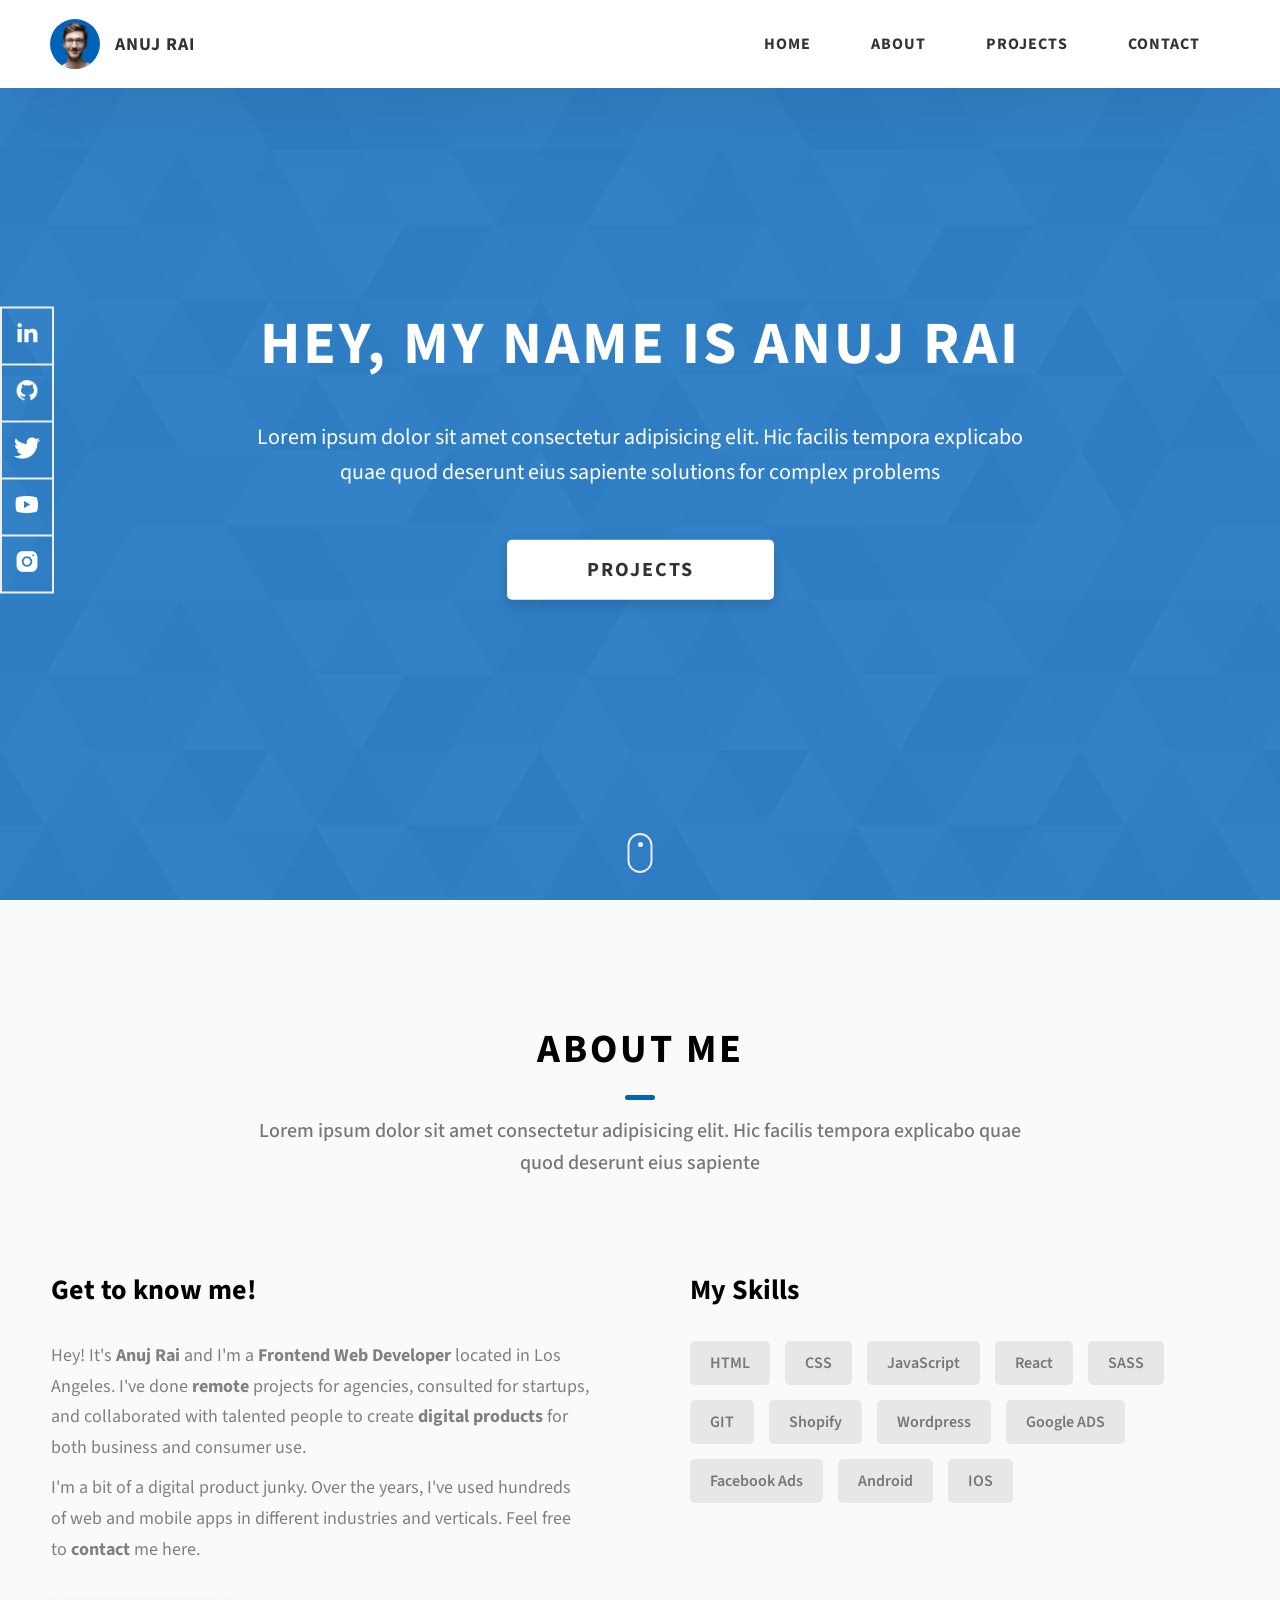
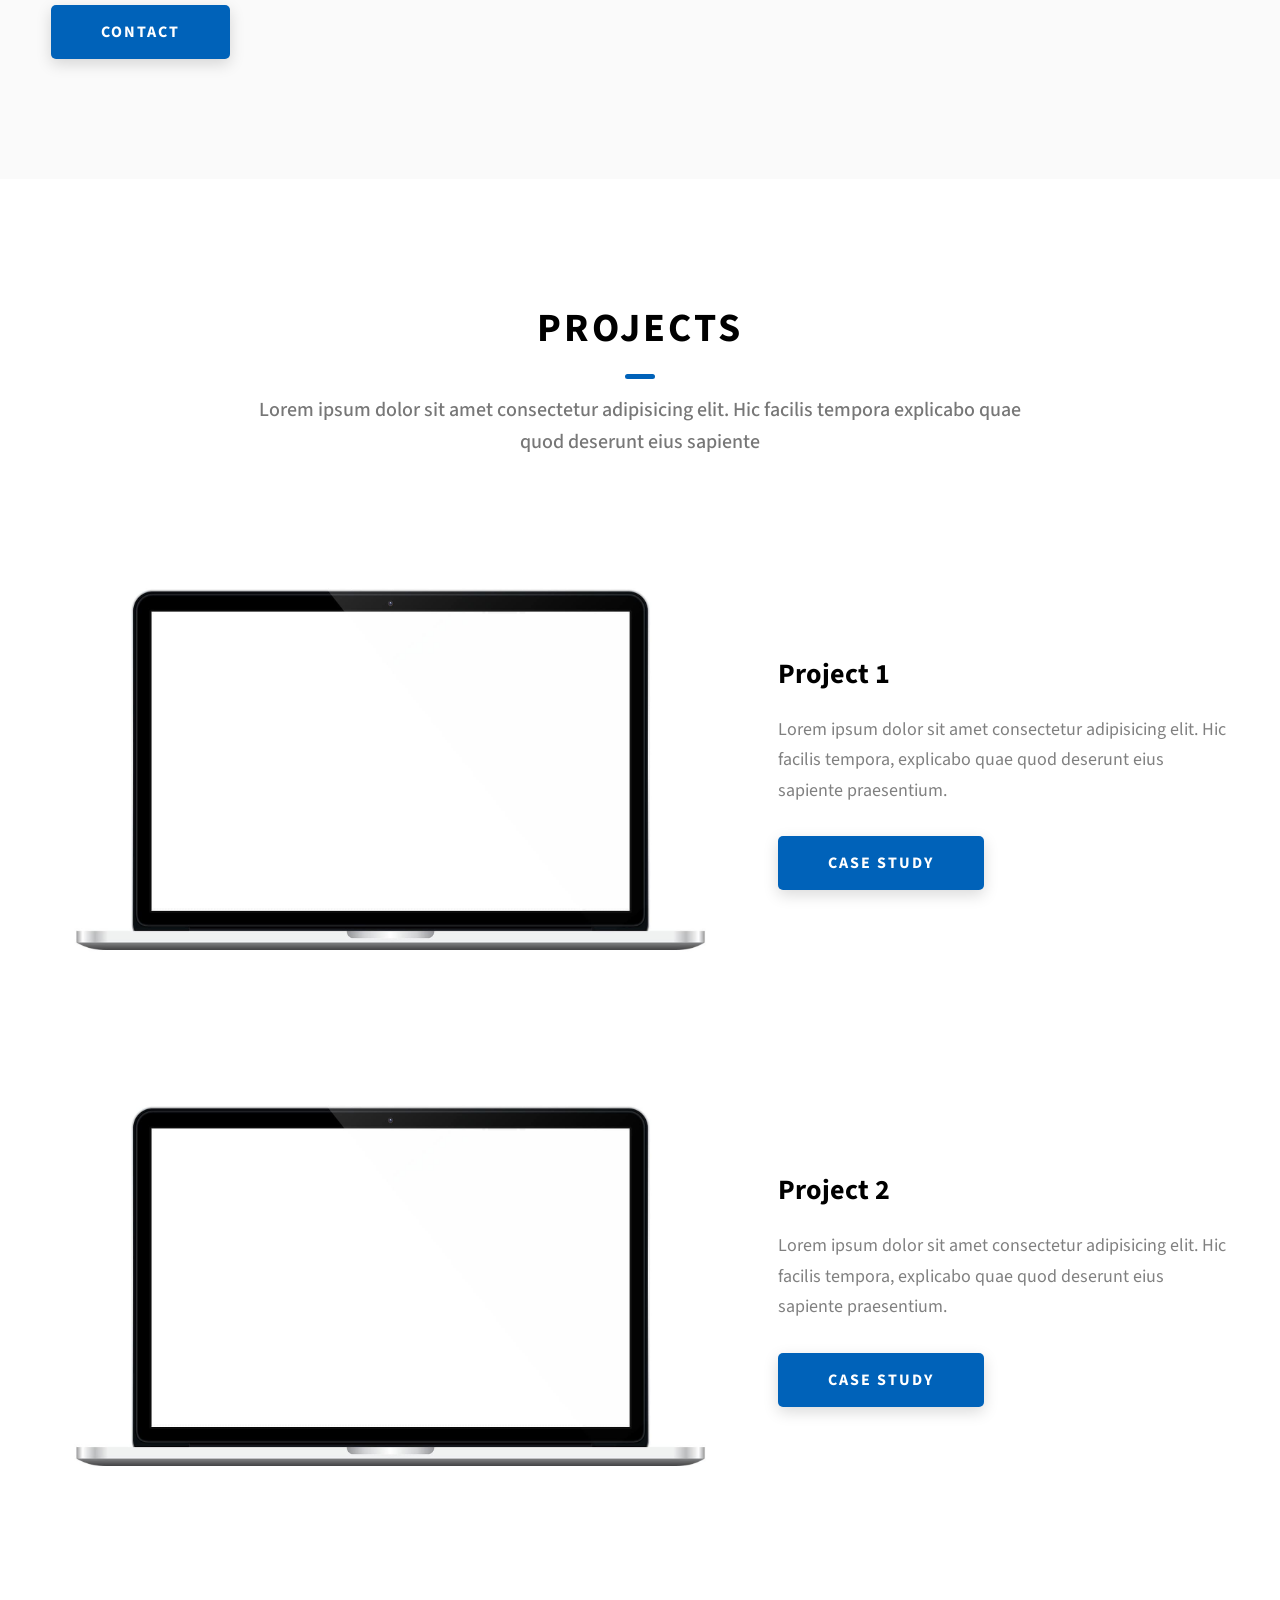
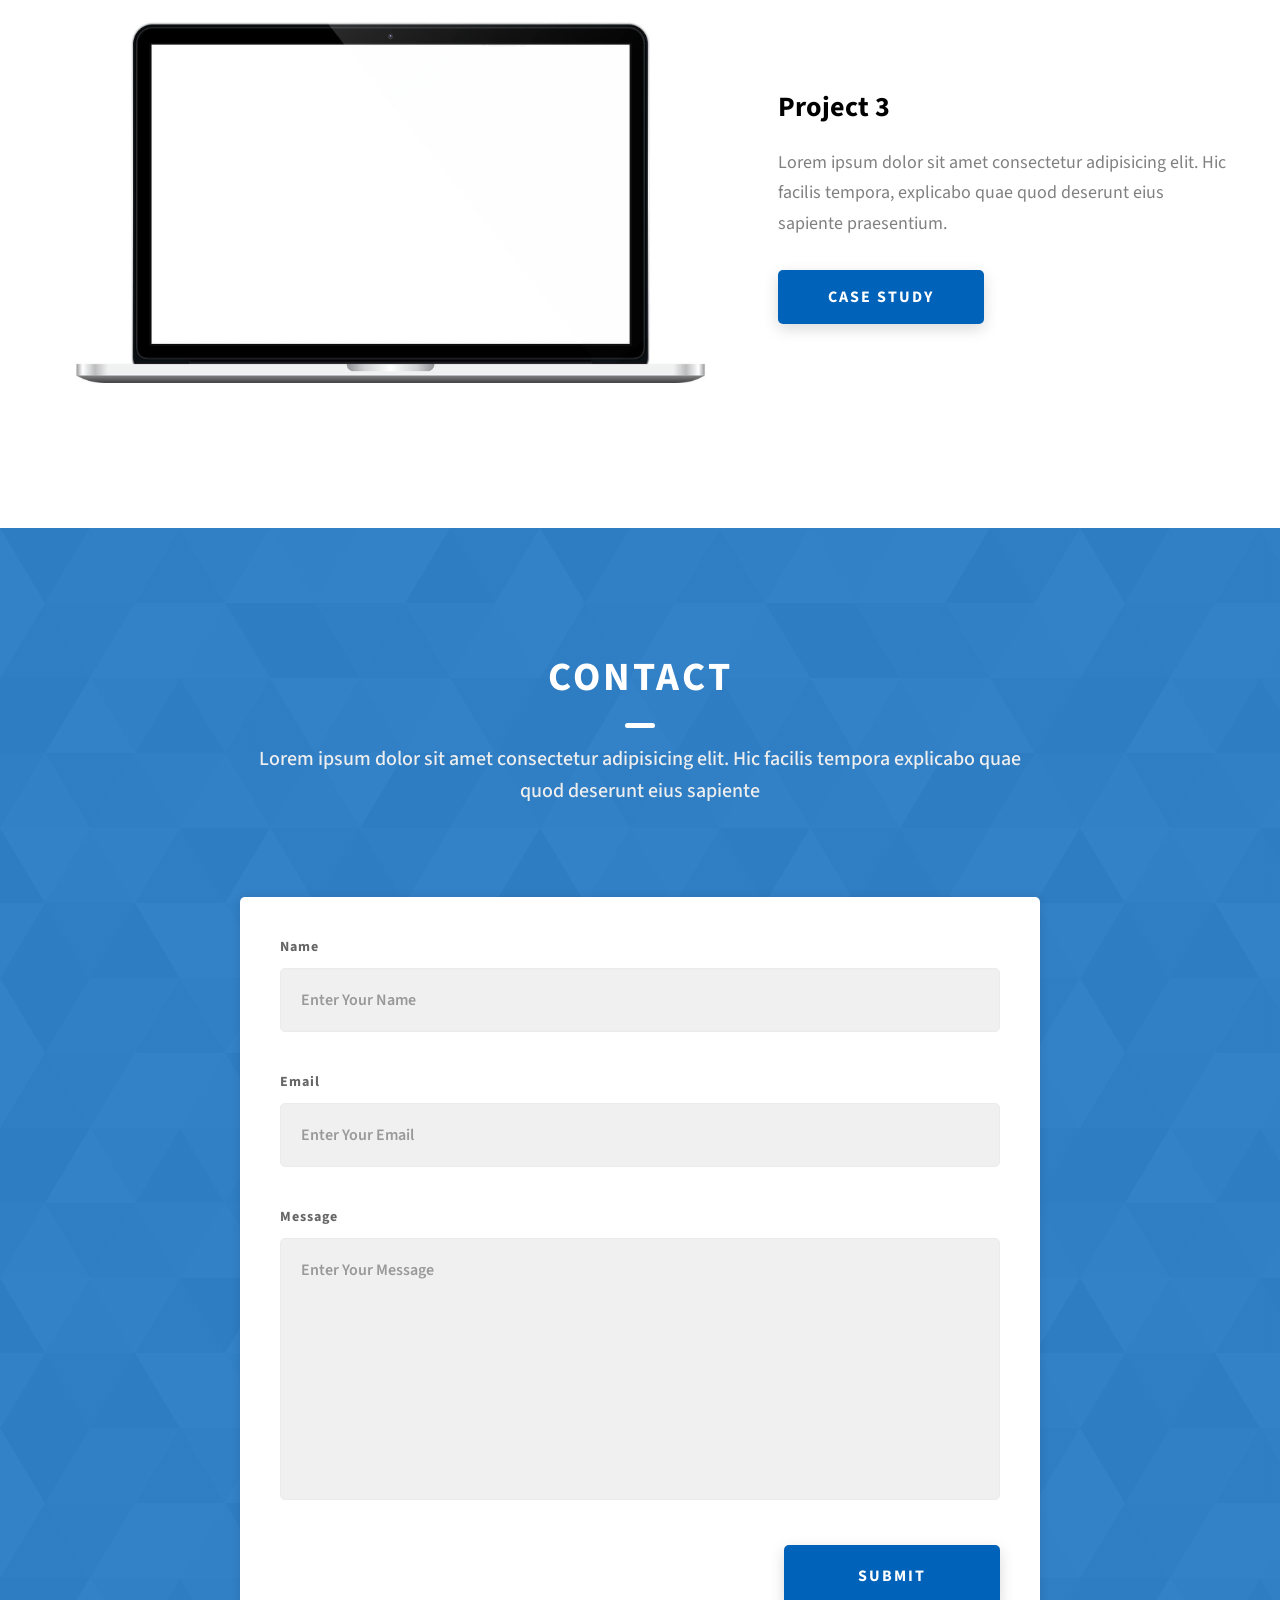
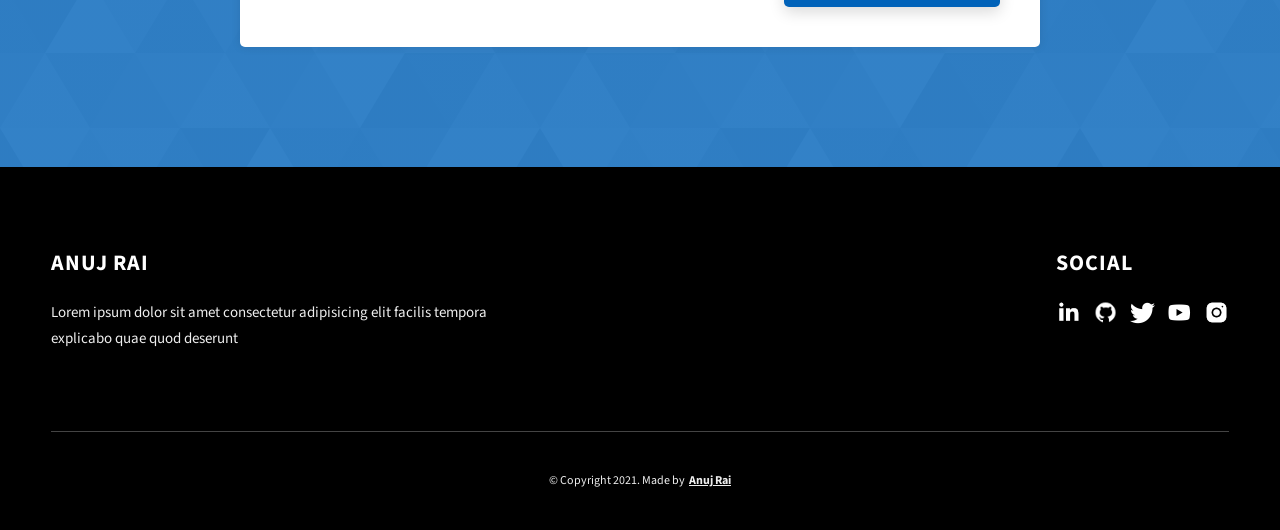
<file: index.html>
<!DOCTYPE html>
<html lang="en">
  <head>
    <meta charset="UTF-8" />
    <meta name="viewport" content="width=device-width, initial-scale=1.0" />
    <meta http-equiv="X-UA-Compatible" content="ie=edge" />
    <title>Dopefolio</title>
    <meta name="description" content="Portfolio Template for Developer" />

    <link rel="stylesheet" href="css/style.css" />

    <link rel="preconnect" href="https://fonts.googleapis.com" />
    <link rel="preconnect" href="https://fonts.gstatic.com" crossorigin />
    <link
      href="https://fonts.googleapis.com/css2?family=Source+Sans+Pro:wght@400;600;700;900&display=swap"
      rel="stylesheet"
    />
  </head>
  <body>
    <header class="header">
      <div class="header__content">
        <div class="header__logo-container">
          <div class="header__logo-img-cont">
            <img
              src="./assets/png/john-doe.png"
              alt="Anuj Rai Logo Image"
              class="header__logo-img"
            />
          </div>
          <span class="header__logo-sub">Anuj Rai</span>
        </div>
        <div class="header__main">
          <ul class="header__links">
            <li class="header__link-wrapper">
              <a href="./index.html" class="header__link"> Home </a>
            </li>
            <li class="header__link-wrapper">
              <a href="./index.html#about" class="header__link">About </a>
            </li>
            <li class="header__link-wrapper">
              <a href="./index.html#projects" class="header__link">
                Projects
              </a>
            </li>
            <li class="header__link-wrapper">
              <a href="./index.html#contact" class="header__link"> Contact </a>
            </li>
          </ul>
          <div class="header__main-ham-menu-cont">
            <img
              src="./assets/svg/ham-menu.svg"
              alt="hamburger menu"
              class="header__main-ham-menu"
            />
            <img
              src="./assets/svg/ham-menu-close.svg"
              alt="hamburger menu close"
              class="header__main-ham-menu-close d-none"
            />
          </div>
        </div>
      </div>
      <div class="header__sm-menu">
        <div class="header__sm-menu-content">
          <ul class="header__sm-menu-links">
            <li class="header__sm-menu-link">
              <a href="./index.html"> Home </a>
            </li>

            <li class="header__sm-menu-link">
              <a href="./index.html#about"> About </a>
            </li>

            <li class="header__sm-menu-link">
              <a href="./index.html#projects"> Projects </a>
            </li>

            <li class="header__sm-menu-link">
              <a href="./index.html#contact"> Contact </a>
            </li>
          </ul>
        </div>
      </div>
    </header>
    <section class="home-hero">
      <div class="home-hero__content">
        <h1 class="heading-primary">Hey, My name is Anuj Rai</h1>
        <div class="home-hero__info">
          <p class="text-primary">
            Lorem ipsum dolor sit amet consectetur adipisicing elit. Hic facilis
            tempora explicabo quae quod deserunt eius sapiente solutions for
            complex problems
          </p>
        </div>
        <div class="home-hero__cta">
          <a href="./#projects" class="btn btn--bg">Projects</a>
        </div>
      </div>
      <div class="home-hero__socials">
        <div class="home-hero__social">
          <a href="#" class="home-hero__social-icon-link">
            <img
              src="./assets/png/linkedin-ico.png"
              alt="icon"
              class="home-hero__social-icon"
            />
          </a>
        </div>
        <div class="home-hero__social">
          <a href="#" class="home-hero__social-icon-link">
            <img
              src="./assets/png/github-ico.png"
              alt="icon"
              class="home-hero__social-icon"
            />
          </a>
        </div>
        <div class="home-hero__social">
          <a href="#" class="home-hero__social-icon-link">
            <img
              src="./assets/png/twitter-ico.png"
              alt="icon"
              class="home-hero__social-icon"
            />
          </a>
        </div>
        <div class="home-hero__social">
          <a href="#" class="home-hero__social-icon-link">
            <img
              src="./assets/png/yt-ico.png"
              alt="icon"
              class="home-hero__social-icon"
            />
          </a>
        </div>
        <div class="home-hero__social">
          <a
            href="#"
            class="home-hero__social-icon-link home-hero__social-icon-link--bd-none"
          >
            <img
              src="./assets/png/insta-ico.png"
              alt="icon"
              class="home-hero__social-icon"
            />
          </a>
        </div>
      </div>
      <div class="home-hero__mouse-scroll-cont">
        <div class="mouse"></div>
      </div>
    </section>
    <section id="about" class="about sec-pad">
      <div class="main-container">
        <h2 class="heading heading-sec heading-sec__mb-med">
          <span class="heading-sec__main">About Me</span>
          <span class="heading-sec__sub">
            Lorem ipsum dolor sit amet consectetur adipisicing elit. Hic facilis
            tempora explicabo quae quod deserunt eius sapiente
          </span>
        </h2>
        <div class="about__content">
          <div class="about__content-main">
            <h3 class="about__content-title">Get to know me!</h3>
            <div class="about__content-details">
              <p class="about__content-details-para">
                Hey! It's
                <strong>Anuj Rai</strong>
                and I'm a <strong> Frontend Web Developer </strong> located in
                Los Angeles. I've done
                <strong> remote </strong>
                projects for agencies, consulted for startups, and collaborated
                with talented people to create
                <strong>digital products </strong>
                for both business and consumer use.
              </p>
              <p class="about__content-details-para">
                I'm a bit of a digital product junky. Over the years, I've used
                hundreds of web and mobile apps in different industries and
                verticals. Feel free to
                <strong>contact</strong> me here.
              </p>
            </div>
            <a href="./#contact" class="btn btn--med btn--theme dynamicBgClr"
              >Contact</a
            >
          </div>
          <div class="about__content-skills">
            <h3 class="about__content-title">My Skills</h3>
            <div class="skills">
              <div class="skills__skill">HTML</div>
              <div class="skills__skill">CSS</div>
              <div class="skills__skill">JavaScript</div>
              <div class="skills__skill">React</div>
              <div class="skills__skill">SASS</div>
              <div class="skills__skill">GIT</div>
              <div class="skills__skill">Shopify</div>
              <div class="skills__skill">Wordpress</div>
              <div class="skills__skill">Google ADS</div>
              <div class="skills__skill">Facebook Ads</div>
              <div class="skills__skill">Android</div>
              <div class="skills__skill">IOS</div>
            </div>
          </div>
        </div>
      </div>
    </section>
    <section id="projects" class="projects sec-pad">
      <div class="main-container">
        <h2 class="heading heading-sec heading-sec__mb-bg">
          <span class="heading-sec__main">Projects</span>
          <span class="heading-sec__sub">
            Lorem ipsum dolor sit amet consectetur adipisicing elit. Hic facilis
            tempora explicabo quae quod deserunt eius sapiente
          </span>
        </h2>

        <div class="projects__content">
          <div class="projects__row">
            <div class="projects__row-img-cont">
              <img
                src="./assets/jpeg/project-mockup-example.jpeg"
                alt="Software Screenshot"
                class="projects__row-img"
                loading="lazy"
              />
            </div>
            <div class="projects__row-content">
              <h3 class="projects__row-content-title">Project 1</h3>
              <p class="projects__row-content-desc">
                Lorem ipsum dolor sit amet consectetur adipisicing elit. Hic
                facilis tempora, explicabo quae quod deserunt eius sapiente
                praesentium.
              </p>
              <a
                href="./project-1.html"
                class="btn btn--med btn--theme dynamicBgClr"
                target="_blank"
                >Case Study</a
              >
            </div>
          </div>
          <div class="projects__row">
            <div class="projects__row-img-cont">
              <img
                src="./assets/jpeg/project-mockup-example.jpeg"
                alt="Software Screenshot"
                class="projects__row-img"
                loading="lazy"
              />
            </div>
            <div class="projects__row-content">
              <h3 class="projects__row-content-title">Project 2</h3>
              <p class="projects__row-content-desc">
                Lorem ipsum dolor sit amet consectetur adipisicing elit. Hic
                facilis tempora, explicabo quae quod deserunt eius sapiente
                praesentium.
              </p>
              <a
                href="./project-2.html"
                class="btn btn--med btn--theme dynamicBgClr"
                target="_blank"
                >Case Study</a
              >
            </div>
          </div>
          <div class="projects__row">
            <div class="projects__row-img-cont">
              <img
                src="./assets/jpeg/project-mockup-example.jpeg"
                alt="Software Screenshot"
                class="projects__row-img"
                loading="lazy"
              />
            </div>
            <div class="projects__row-content">
              <h3 class="projects__row-content-title">Project 3</h3>
              <p class="projects__row-content-desc">
                Lorem ipsum dolor sit amet consectetur adipisicing elit. Hic
                facilis tempora, explicabo quae quod deserunt eius sapiente
                praesentium.
              </p>
              <a
                href="./project-3.html"
                class="btn btn--med btn--theme dynamicBgClr"
                target="_blank"
                >Case Study</a
              >
            </div>
          </div>
        </div>
      </div>
    </section>
    <section id="contact" class="contact sec-pad dynamicBg">
      <div class="main-container">
        <h2 class="heading heading-sec heading-sec__mb-med">
          <span class="heading-sec__main heading-sec__main--lt">Contact</span>
          <span class="heading-sec__sub heading-sec__sub--lt">
            Lorem ipsum dolor sit amet consectetur adipisicing elit. Hic facilis
            tempora explicabo quae quod deserunt eius sapiente
          </span>
        </h2>
        <div class="contact__form-container">
          <form action="#" class="contact__form">
            <div class="contact__form-field">
              <label class="contact__form-label" for="name">Name</label>
              <input
                required
                placeholder="Enter Your Name"
                type="text"
                class="contact__form-input"
                name="name"
                id="name"
              />
            </div>
            <div class="contact__form-field">
              <label class="contact__form-label" for="email">Email</label>
              <input
                required
                placeholder="Enter Your Email"
                type="text"
                class="contact__form-input"
                name="email"
                id="email"
              />
            </div>
            <div class="contact__form-field">
              <label class="contact__form-label" for="message">Message</label>
              <textarea
                required
                cols="30"
                rows="10"
                class="contact__form-input"
                placeholder="Enter Your Message"
                name="message"
                id="message"
              ></textarea>
            </div>
            <button type="submit" class="btn btn--theme contact__btn">
              Submit
            </button>
          </form>
        </div>
      </div>
    </section>
    <footer class="main-footer">
      <div class="main-container">
        <div class="main-footer__upper">
          <div class="main-footer__row main-footer__row-1">
            <h2 class="heading heading-sm main-footer__heading-sm">
              <span>Social</span>
            </h2>
            <div class="main-footer__social-cont">
              <a target="_blank" rel="noreferrer" href="#">
                <img
                  class="main-footer__icon"
                  src="./assets/png/linkedin-ico.png"
                  alt="icon"
                />
              </a>
              <a target="_blank" rel="noreferrer" href="#">
                <img
                  class="main-footer__icon"
                  src="./assets/png/github-ico.png"
                  alt="icon"
                />
              </a>
              <a target="_blank" rel="noreferrer" href="#">
                <img
                  class="main-footer__icon"
                  src="./assets/png/twitter-ico.png"
                  alt="icon"
                />
              </a>
              <a target="_blank" rel="noreferrer" href="#">
                <img
                  class="main-footer__icon"
                  src="./assets/png/yt-ico.png"
                  alt="icon"
                />
              </a>
              <a target="_blank" rel="noreferrer" href="#">
                <img
                  class="main-footer__icon main-footer__icon--mr-none"
                  src="./assets/png/insta-ico.png"
                  alt="icon"
                />
              </a>
            </div>
          </div>
          <div class="main-footer__row main-footer__row-2">
            <h4 class="heading heading-sm text-lt">Anuj Rai</h4>
            <p class="main-footer__short-desc">
              Lorem ipsum dolor sit amet consectetur adipisicing elit facilis
              tempora explicabo quae quod deserunt
            </p>
          </div>
        </div>

        <!-- If you give me some credit or shoutout here by linking to my website, then it will be a big thing for me and will help me a lot :) -->
        <div class="main-footer__lower">
          &copy; Copyright 2021. Made by
          <a rel="noreferrer" target="_blank" href="https://anujrai.com"
            >Anuj Rai</a
          >
        </div>
      </div>
    </footer>

    <script src="./index.js"></script>
  </body>
</html>
</file>
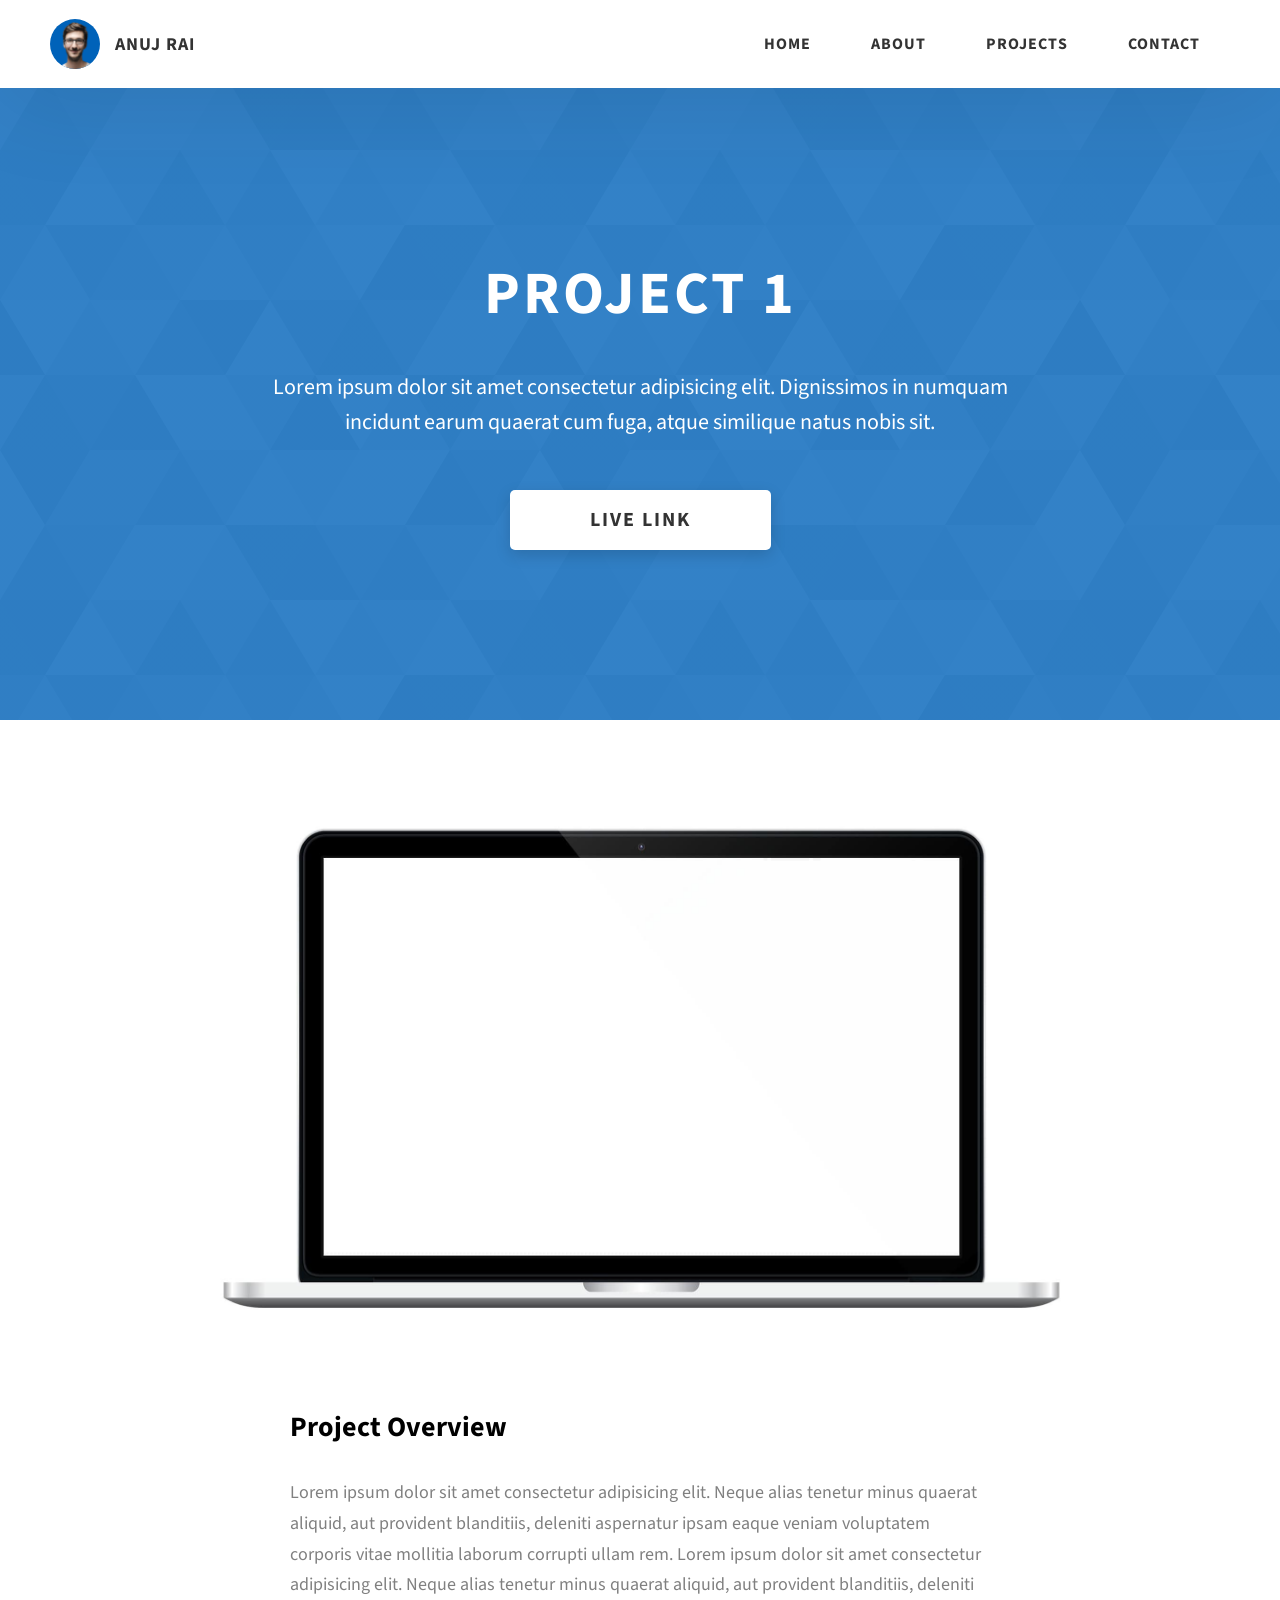
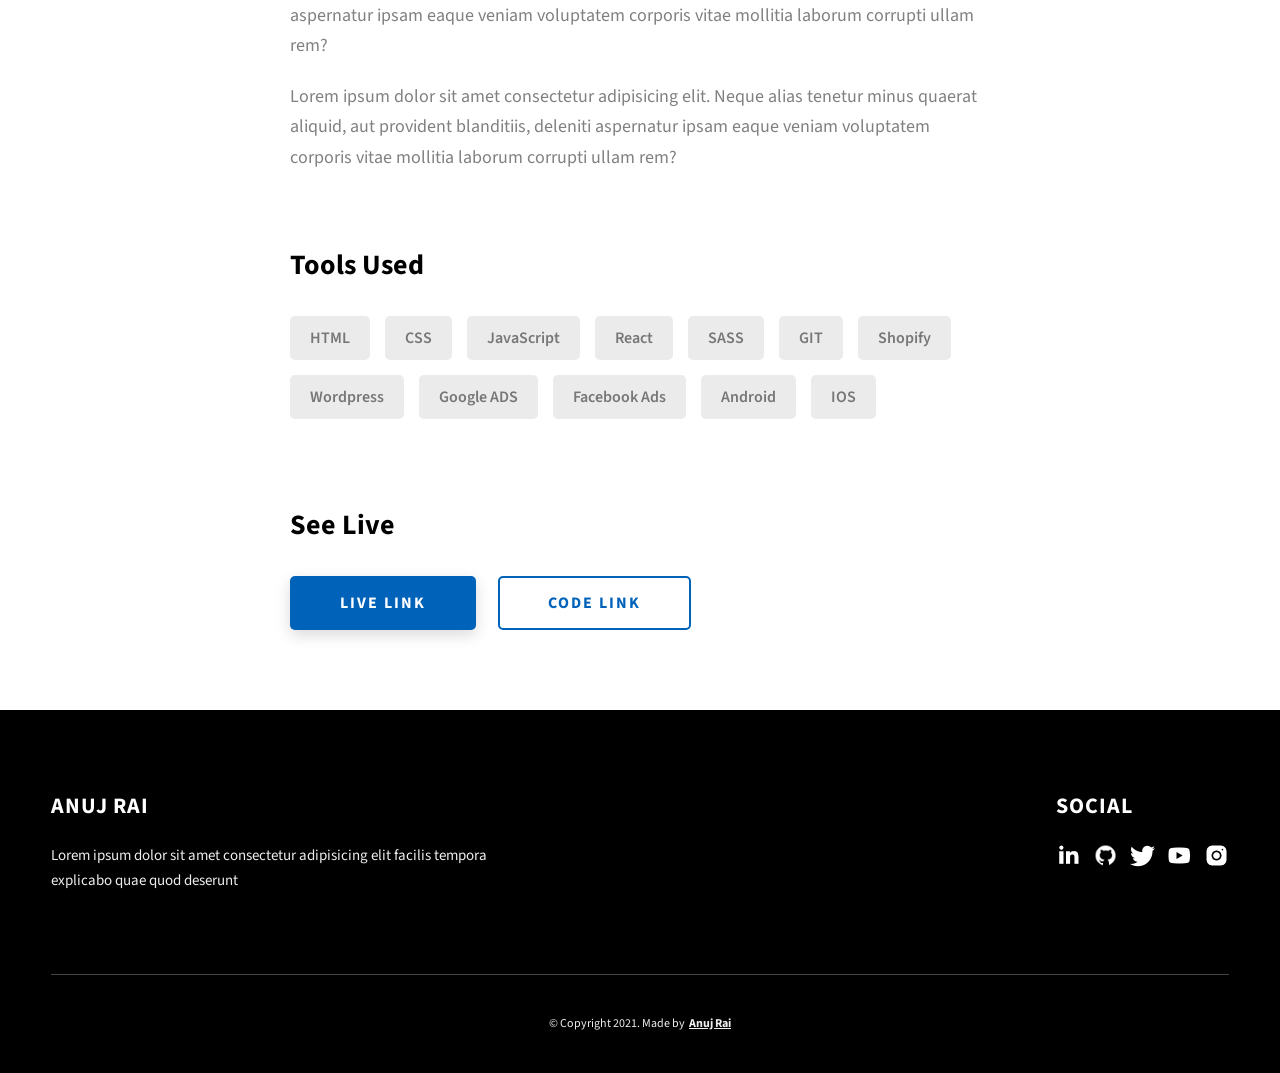
<file: project-1.html>
<!DOCTYPE html>
<html lang="en">
  <head>
    <meta charset="UTF-8" />
    <meta name="viewport" content="width=device-width, initial-scale=1.0" />
    <meta http-equiv="X-UA-Compatible" content="ie=edge" />
    <title>Case Study of Project 1</title>
    <meta name="description" content="Case study page of Project" />

    <link rel="stylesheet" href="css/style.css" />

    <link rel="preconnect" href="https://fonts.googleapis.com" />
    <link rel="preconnect" href="https://fonts.gstatic.com" crossorigin />
    <link
      href="https://fonts.googleapis.com/css2?family=Source+Sans+Pro:wght@400;600;700;900&display=swap"
      rel="stylesheet"
    />
  </head>
  <body>
    <header class="header">
      <div class="header__content">
        <div class="header__logo-container">
          <div class="header__logo-img-cont">
            <img
              src="./assets/png/john-doe.png"
              alt="Anuj Rai Logo Image"
              class="header__logo-img"
            />
          </div>
          <span class="header__logo-sub">Anuj Rai</span>
        </div>
        <div class="header__main">
          <ul class="header__links">
            <li class="header__link-wrapper">
              <a href="./index.html" class="header__link"> Home </a>
            </li>
            <li class="header__link-wrapper">
              <a href="./index.html#about" class="header__link">About </a>
            </li>
            <li class="header__link-wrapper">
              <a href="./index.html#projects" class="header__link">
                Projects
              </a>
            </li>
            <li class="header__link-wrapper">
              <a href="./index.html#contact" class="header__link"> Contact </a>
            </li>
          </ul>
          <div class="header__main-ham-menu-cont">
            <img
              src="./assets/svg/ham-menu.svg"
              alt="hamburger menu"
              class="header__main-ham-menu"
            />
            <img
              src="./assets/svg/ham-menu-close.svg"
              alt="hamburger menu close"
              class="header__main-ham-menu-close d-none"
            />
          </div>
        </div>
      </div>
      <div class="header__sm-menu">
        <div class="header__sm-menu-content">
          <ul class="header__sm-menu-links">
            <li class="header__sm-menu-link">
              <a href="./index.html"> Home </a>
            </li>

            <li class="header__sm-menu-link">
              <a href="./index.html#about"> About </a>
            </li>

            <li class="header__sm-menu-link">
              <a href="./index.html#projects"> Projects </a>
            </li>

            <li class="header__sm-menu-link">
              <a href="./index.html#contact"> Contact </a>
            </li>
          </ul>
        </div>
      </div>
    </header>
    <section class="project-cs-hero">
      <div class="project-cs-hero__content">
        <h1 class="heading-primary">Project 1</h1>
        <div class="project-cs-hero__info">
          <p class="text-primary">
            Lorem ipsum dolor sit amet consectetur adipisicing elit. Dignissimos
            in numquam incidunt earum quaerat cum fuga, atque similique natus
            nobis sit.
          </p>
        </div>
        <div class="project-cs-hero__cta">
          <a href="#" class="btn btn--bg" target="_blank">Live Link</a>
        </div>
      </div>
    </section>
    <section class="project-details">
      <div class="main-container">
        <div class="project-details__content">
          <div class="project-details__showcase-img-cont">
            <img
              src="./assets/jpeg/project-mockup-example.jpeg"
              alt="Project Image"
              class="project-details__showcase-img"
            />
          </div>
          <div class="project-details__content-main">
            <div class="project-details__desc">
              <h3 class="project-details__content-title">Project Overview</h3>
              <p class="project-details__desc-para">
                Lorem ipsum dolor sit amet consectetur adipisicing elit. Neque
                alias tenetur minus quaerat aliquid, aut provident blanditiis,
                deleniti aspernatur ipsam eaque veniam voluptatem corporis vitae
                mollitia laborum corrupti ullam rem. Lorem ipsum dolor sit amet
                consectetur adipisicing elit. Neque alias tenetur minus quaerat
                aliquid, aut provident blanditiis, deleniti aspernatur ipsam
                eaque veniam voluptatem corporis vitae mollitia laborum corrupti
                ullam rem?
              </p>
              <p class="project-details__desc-para">
                Lorem ipsum dolor sit amet consectetur adipisicing elit. Neque
                alias tenetur minus quaerat aliquid, aut provident blanditiis,
                deleniti aspernatur ipsam eaque veniam voluptatem corporis vitae
                mollitia laborum corrupti ullam rem?
              </p>
            </div>
            <div class="project-details__tools-used">
              <h3 class="project-details__content-title">Tools Used</h3>
              <div class="skills">
                <div class="skills__skill">HTML</div>
                <div class="skills__skill">CSS</div>
                <div class="skills__skill">JavaScript</div>
                <div class="skills__skill">React</div>
                <div class="skills__skill">SASS</div>
                <div class="skills__skill">GIT</div>
                <div class="skills__skill">Shopify</div>
                <div class="skills__skill">Wordpress</div>
                <div class="skills__skill">Google ADS</div>
                <div class="skills__skill">Facebook Ads</div>
                <div class="skills__skill">Android</div>
                <div class="skills__skill">IOS</div>
              </div>
            </div>
            <div class="project-details__links">
              <h3 class="project-details__content-title">See Live</h3>
              <a
                href="#"
                class="btn btn--med btn--theme project-details__links-btn"
                target="_blank"
                >Live Link</a
              >
              <a
                href="#"
                class="btn btn--med btn--theme-inv project-details__links-btn"
                target="_blank"
                >Code Link</a
              >
            </div>
          </div>
        </div>
      </div>
    </section>
    <footer class="main-footer">
      <div class="main-container">
        <div class="main-footer__upper">
          <div class="main-footer__row main-footer__row-1">
            <h2 class="heading heading-sm main-footer__heading-sm">
              <span>Social</span>
            </h2>
            <div class="main-footer__social-cont">
              <a target="_blank" rel="noreferrer" href="#">
                <img
                  class="main-footer__icon"
                  src="./assets/png/linkedin-ico.png"
                  alt="icon"
                />
              </a>
              <a target="_blank" rel="noreferrer" href="#">
                <img
                  class="main-footer__icon"
                  src="./assets/png/github-ico.png"
                  alt="icon"
                />
              </a>
              <a target="_blank" rel="noreferrer" href="#">
                <img
                  class="main-footer__icon"
                  src="./assets/png/twitter-ico.png"
                  alt="icon"
                />
              </a>
              <a target="_blank" rel="noreferrer" href="#">
                <img
                  class="main-footer__icon"
                  src="./assets/png/yt-ico.png"
                  alt="icon"
                />
              </a>
              <a target="_blank" rel="noreferrer" href="#">
                <img
                  class="main-footer__icon main-footer__icon--mr-none"
                  src="./assets/png/insta-ico.png"
                  alt="icon"
                />
              </a>
            </div>
          </div>
          <div class="main-footer__row main-footer__row-2">
            <h4 class="heading heading-sm text-lt">Anuj Rai</h4>
            <p class="main-footer__short-desc">
              Lorem ipsum dolor sit amet consectetur adipisicing elit facilis
              tempora explicabo quae quod deserunt
            </p>
          </div>
        </div>

        <div class="main-footer__lower">
          &copy; Copyright 2021. Made by
          <a rel="noreferrer" target="_blank" href="https://anujrai.com"
            >Anuj Rai</a
          >
        </div>
      </div>
    </footer>
    <script src="./index.js"></script>
  </body>
</html>
</file>
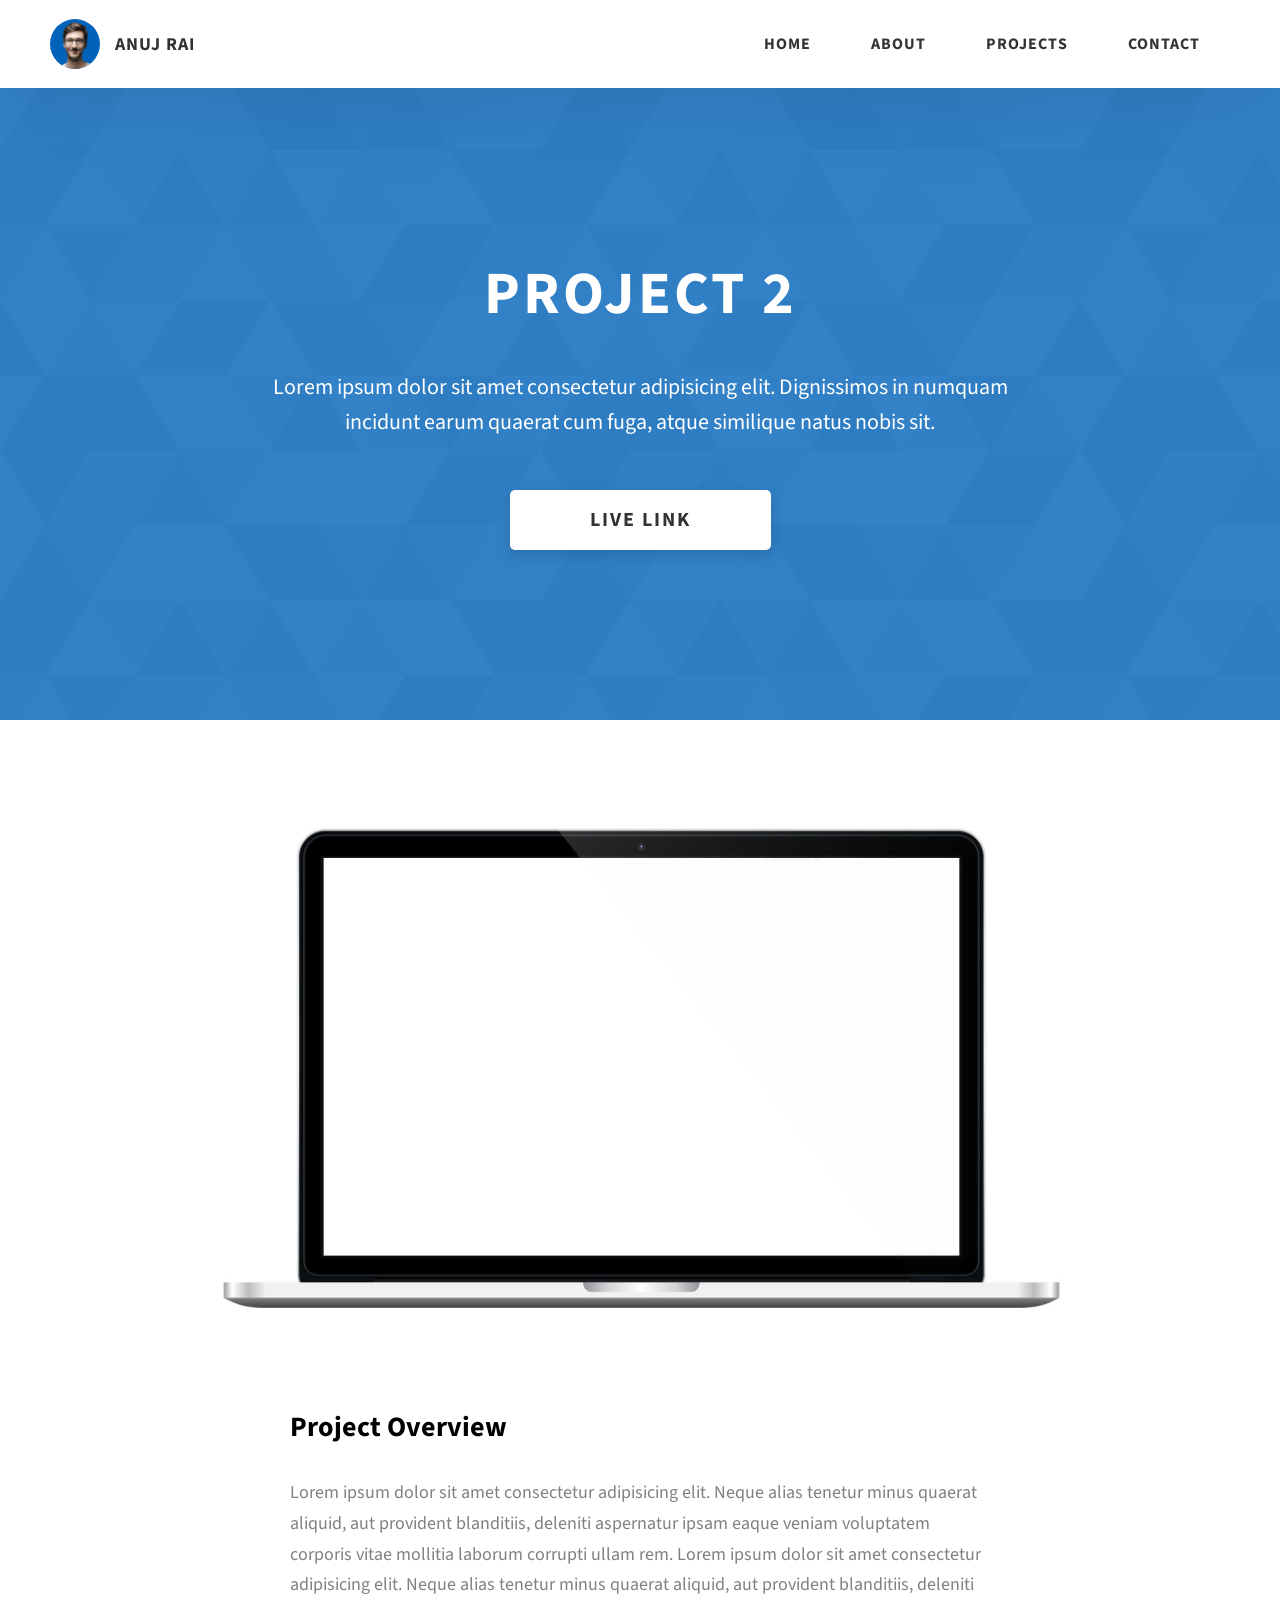
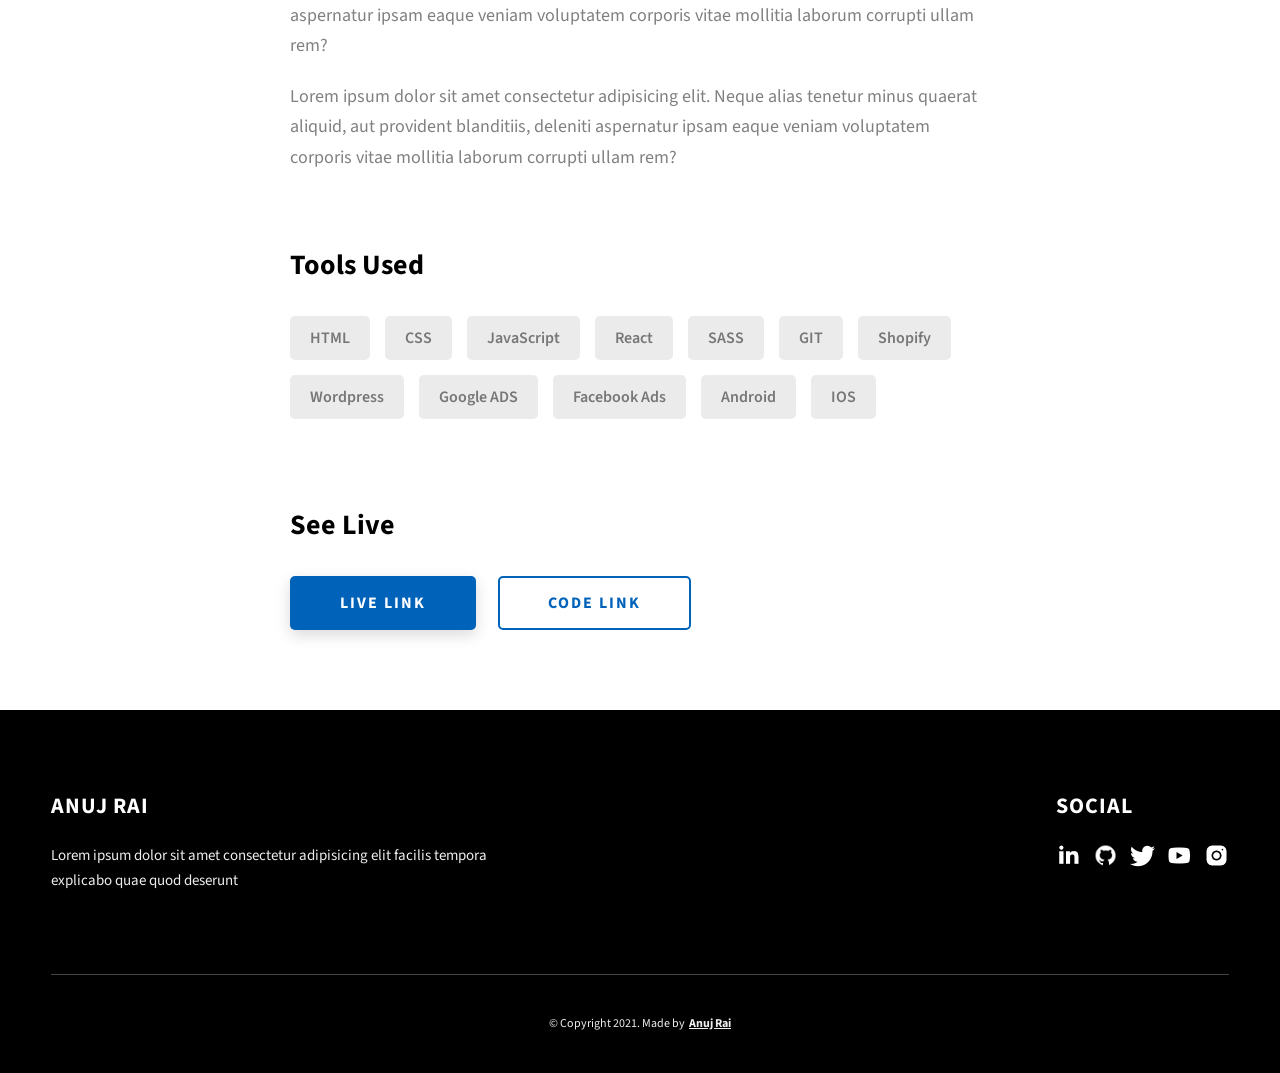
<file: project-2.html>
<!DOCTYPE html>
<html lang="en">
  <head>
    <meta charset="UTF-8" />
    <meta name="viewport" content="width=device-width, initial-scale=1.0" />
    <meta http-equiv="X-UA-Compatible" content="ie=edge" />
    <title>Case Study of Project 2</title>
    <meta name="description" content="Case study page of Project" />

    <link rel="stylesheet" href="css/style.css" />

    <link rel="preconnect" href="https://fonts.googleapis.com" />
    <link rel="preconnect" href="https://fonts.gstatic.com" crossorigin />
    <link
      href="https://fonts.googleapis.com/css2?family=Source+Sans+Pro:wght@400;600;700;900&display=swap"
      rel="stylesheet"
    />
  </head>
  <body>
    <header class="header">
      <div class="header__content">
        <div class="header__logo-container">
          <div class="header__logo-img-cont">
            <img
              src="./assets/png/john-doe.png"
              alt="Anuj Rai Logo Image"
              class="header__logo-img"
            />
          </div>
          <span class="header__logo-sub">Anuj Rai</span>
        </div>
        <div class="header__main">
          <ul class="header__links">
            <li class="header__link-wrapper">
              <a href="./index.html" class="header__link"> Home </a>
            </li>
            <li class="header__link-wrapper">
              <a href="./index.html#about" class="header__link">About </a>
            </li>
            <li class="header__link-wrapper">
              <a href="./index.html#projects" class="header__link">
                Projects
              </a>
            </li>
            <li class="header__link-wrapper">
              <a href="./index.html#contact" class="header__link"> Contact </a>
            </li>
          </ul>
          <div class="header__main-ham-menu-cont">
            <img
              src="./assets/svg/ham-menu.svg"
              alt="hamburger menu"
              class="header__main-ham-menu"
            />
            <img
              src="./assets/svg/ham-menu-close.svg"
              alt="hamburger menu close"
              class="header__main-ham-menu-close d-none"
            />
          </div>
        </div>
      </div>
      <div class="header__sm-menu">
        <div class="header__sm-menu-content">
          <ul class="header__sm-menu-links">
            <li class="header__sm-menu-link">
              <a href="./index.html"> Home </a>
            </li>

            <li class="header__sm-menu-link">
              <a href="./index.html#about"> About </a>
            </li>

            <li class="header__sm-menu-link">
              <a href="./index.html#projects"> Projects </a>
            </li>

            <li class="header__sm-menu-link">
              <a href="./index.html#contact"> Contact </a>
            </li>
          </ul>
        </div>
      </div>
    </header>
    <section class="project-cs-hero">
      <div class="project-cs-hero__content">
        <h1 class="heading-primary">Project 2</h1>
        <div class="project-cs-hero__info">
          <p class="text-primary">
            Lorem ipsum dolor sit amet consectetur adipisicing elit. Dignissimos
            in numquam incidunt earum quaerat cum fuga, atque similique natus
            nobis sit.
          </p>
        </div>
        <div class="project-cs-hero__cta">
          <a href="#" class="btn btn--bg" target="_blank">Live Link</a>
        </div>
      </div>
    </section>
    <section class="project-details">
      <div class="main-container">
        <div class="project-details__content">
          <div class="project-details__showcase-img-cont">
            <img
              src="./assets/jpeg/project-mockup-example.jpeg"
              alt="Project Image"
              class="project-details__showcase-img"
            />
          </div>
          <div class="project-details__content-main">
            <div class="project-details__desc">
              <h3 class="project-details__content-title">Project Overview</h3>
              <p class="project-details__desc-para">
                Lorem ipsum dolor sit amet consectetur adipisicing elit. Neque
                alias tenetur minus quaerat aliquid, aut provident blanditiis,
                deleniti aspernatur ipsam eaque veniam voluptatem corporis vitae
                mollitia laborum corrupti ullam rem. Lorem ipsum dolor sit amet
                consectetur adipisicing elit. Neque alias tenetur minus quaerat
                aliquid, aut provident blanditiis, deleniti aspernatur ipsam
                eaque veniam voluptatem corporis vitae mollitia laborum corrupti
                ullam rem?
              </p>
              <p class="project-details__desc-para">
                Lorem ipsum dolor sit amet consectetur adipisicing elit. Neque
                alias tenetur minus quaerat aliquid, aut provident blanditiis,
                deleniti aspernatur ipsam eaque veniam voluptatem corporis vitae
                mollitia laborum corrupti ullam rem?
              </p>
            </div>
            <div class="project-details__tools-used">
              <h3 class="project-details__content-title">Tools Used</h3>
              <div class="skills">
                <div class="skills__skill">HTML</div>
                <div class="skills__skill">CSS</div>
                <div class="skills__skill">JavaScript</div>
                <div class="skills__skill">React</div>
                <div class="skills__skill">SASS</div>
                <div class="skills__skill">GIT</div>
                <div class="skills__skill">Shopify</div>
                <div class="skills__skill">Wordpress</div>
                <div class="skills__skill">Google ADS</div>
                <div class="skills__skill">Facebook Ads</div>
                <div class="skills__skill">Android</div>
                <div class="skills__skill">IOS</div>
              </div>
            </div>
            <div class="project-details__links">
              <h3 class="project-details__content-title">See Live</h3>
              <a
                href="#"
                class="btn btn--med btn--theme project-details__links-btn"
                target="_blank"
                >Live Link</a
              >
              <a
                href="#"
                class="btn btn--med btn--theme-inv project-details__links-btn"
                target="_blank"
                >Code Link</a
              >
            </div>
          </div>
        </div>
      </div>
    </section>
    <footer class="main-footer">
      <div class="main-container">
        <div class="main-footer__upper">
          <div class="main-footer__row main-footer__row-1">
            <h2 class="heading heading-sm main-footer__heading-sm">
              <span>Social</span>
            </h2>
            <div class="main-footer__social-cont">
              <a target="_blank" rel="noreferrer" href="#">
                <img
                  class="main-footer__icon"
                  src="./assets/png/linkedin-ico.png"
                  alt="icon"
                />
              </a>
              <a target="_blank" rel="noreferrer" href="#">
                <img
                  class="main-footer__icon"
                  src="./assets/png/github-ico.png"
                  alt="icon"
                />
              </a>
              <a target="_blank" rel="noreferrer" href="#">
                <img
                  class="main-footer__icon"
                  src="./assets/png/twitter-ico.png"
                  alt="icon"
                />
              </a>
              <a target="_blank" rel="noreferrer" href="#">
                <img
                  class="main-footer__icon"
                  src="./assets/png/yt-ico.png"
                  alt="icon"
                />
              </a>
              <a target="_blank" rel="noreferrer" href="#">
                <img
                  class="main-footer__icon main-footer__icon--mr-none"
                  src="./assets/png/insta-ico.png"
                  alt="icon"
                />
              </a>
            </div>
          </div>
          <div class="main-footer__row main-footer__row-2">
            <h4 class="heading heading-sm text-lt">Anuj Rai</h4>
            <p class="main-footer__short-desc">
              Lorem ipsum dolor sit amet consectetur adipisicing elit facilis
              tempora explicabo quae quod deserunt
            </p>
          </div>
        </div>

        <div class="main-footer__lower">
          &copy; Copyright 2021. Made by
          <a rel="noreferrer" target="_blank" href="https://anujrai.com"
            >Anuj Rai</a
          >
        </div>
      </div>
    </footer>
    <script src="./index.js"></script>
  </body>
</html>
</file>
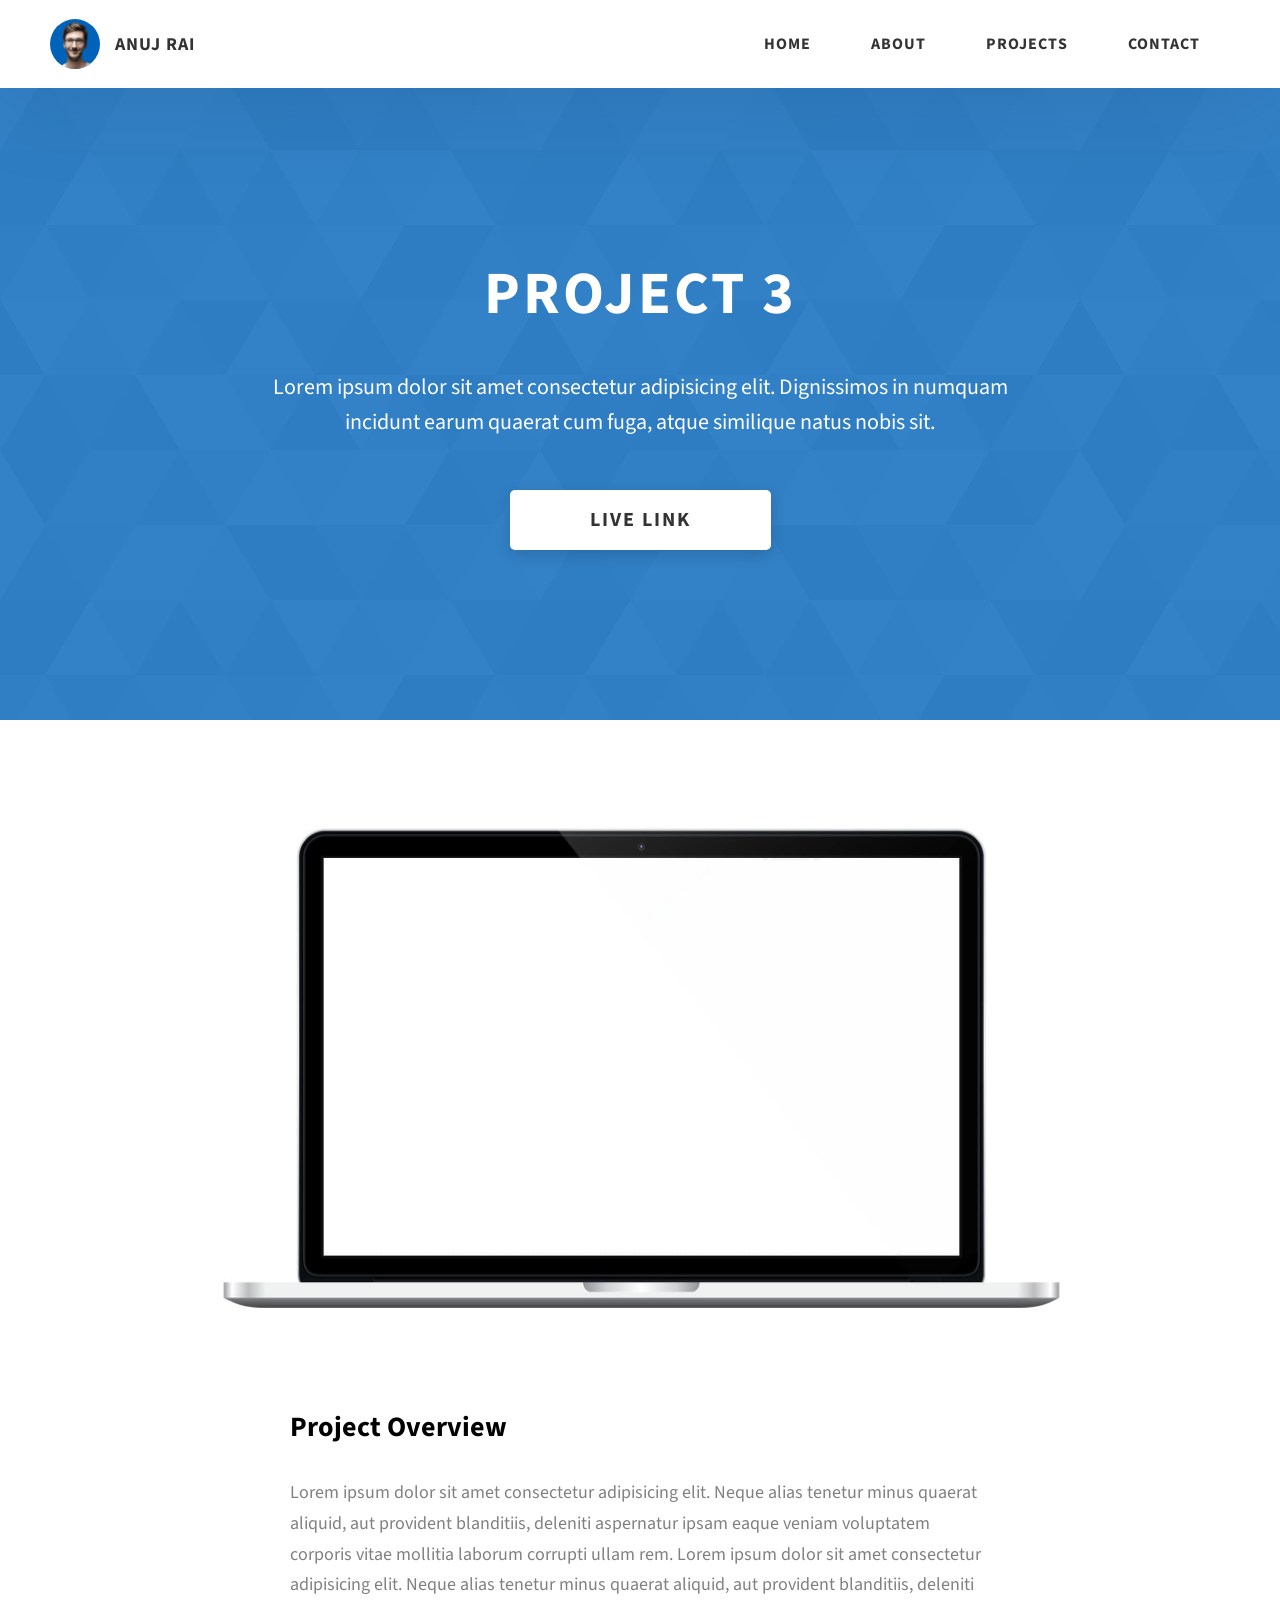
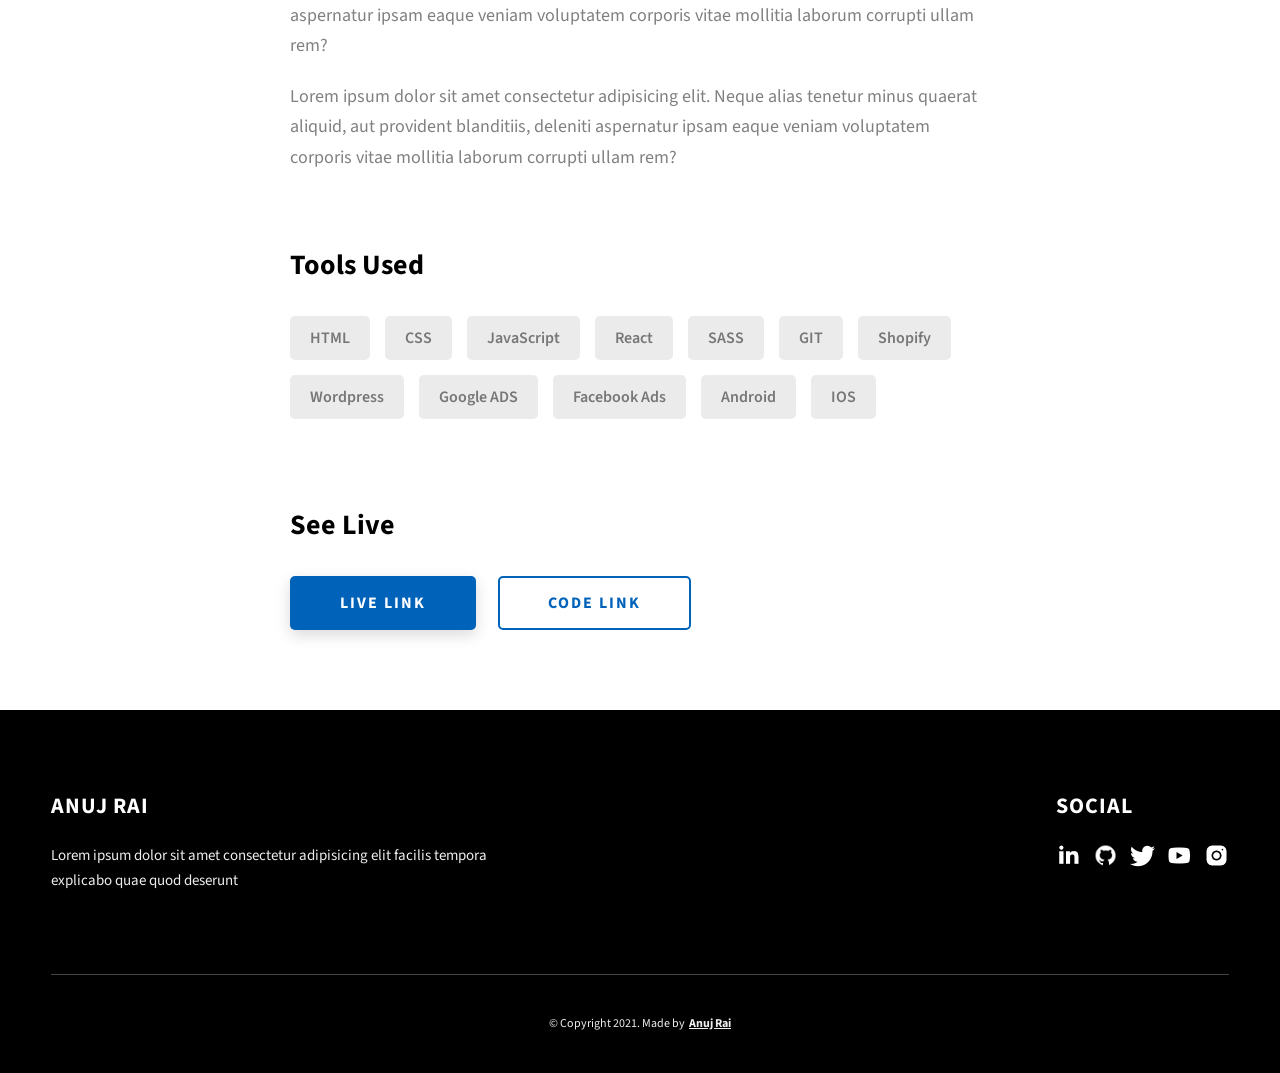
<file: project-3.html>
<!DOCTYPE html>
<html lang="en">
  <head>
    <meta charset="UTF-8" />
    <meta name="viewport" content="width=device-width, initial-scale=1.0" />
    <meta http-equiv="X-UA-Compatible" content="ie=edge" />
    <title>Case Study of Project 3</title>
    <meta name="description" content="Case study page of Project" />

    <link rel="stylesheet" href="css/style.css" />

    <link rel="preconnect" href="https://fonts.googleapis.com" />
    <link rel="preconnect" href="https://fonts.gstatic.com" crossorigin />
    <link
      href="https://fonts.googleapis.com/css2?family=Source+Sans+Pro:wght@400;600;700;900&display=swap"
      rel="stylesheet"
    />
  </head>
  <body>
    <header class="header">
      <div class="header__content">
        <div class="header__logo-container">
          <div class="header__logo-img-cont">
            <img
              src="./assets/png/john-doe.png"
              alt="Anuj Rai Logo Image"
              class="header__logo-img"
            />
          </div>
          <span class="header__logo-sub">Anuj Rai</span>
        </div>
        <div class="header__main">
          <ul class="header__links">
            <li class="header__link-wrapper">
              <a href="./index.html" class="header__link"> Home </a>
            </li>
            <li class="header__link-wrapper">
              <a href="./index.html#about" class="header__link">About </a>
            </li>
            <li class="header__link-wrapper">
              <a href="./index.html#projects" class="header__link">
                Projects
              </a>
            </li>
            <li class="header__link-wrapper">
              <a href="./index.html#contact" class="header__link"> Contact </a>
            </li>
          </ul>
          <div class="header__main-ham-menu-cont">
            <img
              src="./assets/svg/ham-menu.svg"
              alt="hamburger menu"
              class="header__main-ham-menu"
            />
            <img
              src="./assets/svg/ham-menu-close.svg"
              alt="hamburger menu close"
              class="header__main-ham-menu-close d-none"
            />
          </div>
        </div>
      </div>
      <div class="header__sm-menu">
        <div class="header__sm-menu-content">
          <ul class="header__sm-menu-links">
            <li class="header__sm-menu-link">
              <a href="./index.html"> Home </a>
            </li>

            <li class="header__sm-menu-link">
              <a href="./index.html#about"> About </a>
            </li>

            <li class="header__sm-menu-link">
              <a href="./index.html#projects"> Projects </a>
            </li>

            <li class="header__sm-menu-link">
              <a href="./index.html#contact"> Contact </a>
            </li>
          </ul>
        </div>
      </div>
    </header>
    <section class="project-cs-hero">
      <div class="project-cs-hero__content">
        <h1 class="heading-primary">Project 3</h1>
        <div class="project-cs-hero__info">
          <p class="text-primary">
            Lorem ipsum dolor sit amet consectetur adipisicing elit. Dignissimos
            in numquam incidunt earum quaerat cum fuga, atque similique natus
            nobis sit.
          </p>
        </div>
        <div class="project-cs-hero__cta">
          <a href="#" class="btn btn--bg" target="_blank">Live Link</a>
        </div>
      </div>
    </section>
    <section class="project-details">
      <div class="main-container">
        <div class="project-details__content">
          <div class="project-details__showcase-img-cont">
            <img
              src="./assets/jpeg/project-mockup-example.jpeg"
              alt="Project Image"
              class="project-details__showcase-img"
            />
          </div>
          <div class="project-details__content-main">
            <div class="project-details__desc">
              <h3 class="project-details__content-title">Project Overview</h3>
              <p class="project-details__desc-para">
                Lorem ipsum dolor sit amet consectetur adipisicing elit. Neque
                alias tenetur minus quaerat aliquid, aut provident blanditiis,
                deleniti aspernatur ipsam eaque veniam voluptatem corporis vitae
                mollitia laborum corrupti ullam rem. Lorem ipsum dolor sit amet
                consectetur adipisicing elit. Neque alias tenetur minus quaerat
                aliquid, aut provident blanditiis, deleniti aspernatur ipsam
                eaque veniam voluptatem corporis vitae mollitia laborum corrupti
                ullam rem?
              </p>
              <p class="project-details__desc-para">
                Lorem ipsum dolor sit amet consectetur adipisicing elit. Neque
                alias tenetur minus quaerat aliquid, aut provident blanditiis,
                deleniti aspernatur ipsam eaque veniam voluptatem corporis vitae
                mollitia laborum corrupti ullam rem?
              </p>
            </div>
            <div class="project-details__tools-used">
              <h3 class="project-details__content-title">Tools Used</h3>
              <div class="skills">
                <div class="skills__skill">HTML</div>
                <div class="skills__skill">CSS</div>
                <div class="skills__skill">JavaScript</div>
                <div class="skills__skill">React</div>
                <div class="skills__skill">SASS</div>
                <div class="skills__skill">GIT</div>
                <div class="skills__skill">Shopify</div>
                <div class="skills__skill">Wordpress</div>
                <div class="skills__skill">Google ADS</div>
                <div class="skills__skill">Facebook Ads</div>
                <div class="skills__skill">Android</div>
                <div class="skills__skill">IOS</div>
              </div>
            </div>
            <div class="project-details__links">
              <h3 class="project-details__content-title">See Live</h3>
              <a
                href="#"
                class="btn btn--med btn--theme project-details__links-btn"
                target="_blank"
                >Live Link</a
              >
              <a
                href="#"
                class="btn btn--med btn--theme-inv project-details__links-btn"
                target="_blank"
                >Code Link</a
              >
            </div>
          </div>
        </div>
      </div>
    </section>
    <footer class="main-footer">
      <div class="main-container">
        <div class="main-footer__upper">
          <div class="main-footer__row main-footer__row-1">
            <h2 class="heading heading-sm main-footer__heading-sm">
              <span>Social</span>
            </h2>
            <div class="main-footer__social-cont">
              <a target="_blank" rel="noreferrer" href="#">
                <img
                  class="main-footer__icon"
                  src="./assets/png/linkedin-ico.png"
                  alt="icon"
                />
              </a>
              <a target="_blank" rel="noreferrer" href="#">
                <img
                  class="main-footer__icon"
                  src="./assets/png/github-ico.png"
                  alt="icon"
                />
              </a>
              <a target="_blank" rel="noreferrer" href="#">
                <img
                  class="main-footer__icon"
                  src="./assets/png/twitter-ico.png"
                  alt="icon"
                />
              </a>
              <a target="_blank" rel="noreferrer" href="#">
                <img
                  class="main-footer__icon"
                  src="./assets/png/yt-ico.png"
                  alt="icon"
                />
              </a>
              <a target="_blank" rel="noreferrer" href="#">
                <img
                  class="main-footer__icon main-footer__icon--mr-none"
                  src="./assets/png/insta-ico.png"
                  alt="icon"
                />
              </a>
            </div>
          </div>
          <div class="main-footer__row main-footer__row-2">
            <h4 class="heading heading-sm text-lt">Anuj Rai</h4>
            <p class="main-footer__short-desc">
              Lorem ipsum dolor sit amet consectetur adipisicing elit facilis
              tempora explicabo quae quod deserunt
            </p>
          </div>
        </div>

        <div class="main-footer__lower">
          &copy; Copyright 2021. Made by
          <a rel="noreferrer" target="_blank" href="https://anujrai.com"
            >Anuj Rai</a
          >
        </div>
      </div>
    </footer>
    <script src="./index.js"></script>
  </body>
</html>
</file>
<file: css/style.css>
/*
0 - 600px:      Phone
600 - 900px:    Tablet portrait
900 - 1200px:   Tablet landscape
[1200 - 1800] is where our normal styles apply
1800px + :      Big desktop
$breakpoint arguement choices:
- phone
- tab-port
- tab-land
- big-desktop

Inside media queries 1em is always 16px i.e 1em = 16px at every screen size only inside media queries
*/
*,
*::after,
*::before {
  margin: 0;
  padding: 0;
  box-sizing: inherit;
  font-family: inherit; }

html {
  font-size: 62.5%;
  scroll-behavior: smooth; }
  @media only screen and (max-width: 75em) {
    html {
      font-size: 59%; } }
  @media only screen and (max-width: 56.25em) {
    html {
      font-size: 56%; } }
  @media only screen and (min-width: 112.5em) {
    html {
      font-size: 65%; } }

body {
  box-sizing: border-box;
  position: relative;
  line-height: 1.5;
  font-family: sans-serif;
  overflow-x: hidden;
  overflow-y: scroll;
  font-family: 'Source Sans Pro', sans-serif; }

a {
  text-decoration: none;
  color: inherit; }

li {
  list-style: none; }

input:focus,
button:focus,
a:focus,
textarea:focus {
  outline: none; }

button {
  border: none;
  cursor: pointer; }

textarea {
  resize: none; }

.heading-primary {
  font-size: 6rem;
  text-transform: uppercase;
  letter-spacing: 3px;
  text-align: center; }
  @media only screen and (max-width: 37.5em) {
    .heading-primary {
      font-size: 4.5rem; } }

.heading-sec__mb-bg {
  margin-bottom: 11rem; }
  @media only screen and (max-width: 56.25em) {
    .heading-sec__mb-bg {
      margin-bottom: 8rem; } }

.heading-sec__mb-med {
  margin-bottom: 9rem; }
  @media only screen and (max-width: 56.25em) {
    .heading-sec__mb-med {
      margin-bottom: 8rem; } }

.heading-sec__main {
  display: block;
  font-size: 4rem;
  text-transform: uppercase;
  letter-spacing: 1px;
  letter-spacing: 3px;
  text-align: center;
  margin-bottom: 3.5rem;
  position: relative; }
  .heading-sec__main--lt {
    color: #fff; }
    .heading-sec__main--lt::after {
      content: '';
      background: #fff !important; }
  .heading-sec__main::after {
    content: '';
    position: absolute;
    top: calc(100% + 1.5rem);
    height: 5px;
    width: 3rem;
    background: #0062b9;
    left: 50%;
    transform: translateX(-50%);
    border-radius: 5px; }
    @media only screen and (max-width: 37.5em) {
      .heading-sec__main::after {
        top: calc(100% + 1.2rem); } }

.heading-sec__sub {
  display: block;
  text-align: center;
  color: #777;
  font-size: 2rem;
  font-weight: 500;
  max-width: 80rem;
  margin: auto;
  line-height: 1.6; }
  @media only screen and (max-width: 37.5em) {
    .heading-sec__sub {
      font-size: 1.8rem; } }
  .heading-sec__sub--lt {
    color: #eee; }

.heading-sm {
  font-size: 2.2rem;
  text-transform: uppercase;
  letter-spacing: 1px; }

.main-container {
  max-width: 120rem;
  margin: auto;
  width: 92%; }

.btn {
  background: #fff;
  color: #333;
  text-transform: uppercase;
  letter-spacing: 2px;
  display: inline-block;
  font-weight: 700;
  border-radius: 5px;
  box-shadow: 0 5px 15px 0 rgba(0, 0, 0, 0.15);
  transition: transform .3s; }
  .btn:hover {
    transform: translateY(-3px); }
  .btn--bg {
    padding: 1.5rem 8rem;
    font-size: 2rem; }
  .btn--med {
    padding: 1.5rem 5rem;
    font-size: 1.6rem; }
  .btn--theme {
    background: #0062b9;
    color: #fff; }
  .btn--theme-inv {
    color: #0062b9;
    background: #fff;
    border: 2px solid #0062b9;
    box-shadow: none;
    padding: calc(1.5rem - 2px) calc(5rem - 2px); }

.sec-pad {
  padding: 12rem 0; }
  @media only screen and (max-width: 56.25em) {
    .sec-pad {
      padding: 8rem 0; } }

.text-primary {
  color: #fff;
  font-size: 2.2rem;
  text-align: center;
  width: 100%;
  line-height: 1.6; }
  @media only screen and (max-width: 37.5em) {
    .text-primary {
      font-size: 2rem; } }

.d-none {
  display: none; }

.home-hero {
  color: #fff;
  background: linear-gradient(to right, rgba(0, 98, 185, 0.8), rgba(0, 98, 185, 0.8)), url(../../assets/svg/common-bg.svg);
  background-position: center;
  height: 100vh;
  min-height: 80rem;
  max-height: 120rem;
  position: relative; }
  @media only screen and (max-width: 37.5em) {
    .home-hero {
      height: unset;
      min-height: unset; } }
  .home-hero__socials {
    position: absolute;
    top: 50%;
    border: 2px solid #eee;
    border-left: 2px solid #eee;
    transform: translateY(-50%); }
    @media only screen and (max-width: 56.25em) {
      .home-hero__socials {
        display: none; } }
  .home-hero__mouse-scroll-cont {
    position: absolute;
    bottom: 3%;
    left: 50%;
    transform: translateX(-50%); }
    @media only screen and (max-width: 37.5em) {
      .home-hero__mouse-scroll-cont {
        display: none; } }
  .home-hero__social {
    width: 5rem; }
  .home-hero__social-icon-link {
    width: 100%;
    display: block;
    padding: 1.2rem;
    border-bottom: 2px solid #eee;
    transition: background .3s; }
    .home-hero__social-icon-link:hover {
      background: rgba(255, 255, 255, 0.1); }
    .home-hero__social-icon-link--bd-none {
      border-bottom: 0; }
  .home-hero__social-icon {
    width: 100%; }
  .home-hero__content {
    position: absolute;
    top: 50%;
    left: 50%;
    transform: translate(-50%, -50%);
    max-width: 90rem;
    width: 92%; }
    @media only screen and (max-width: 37.5em) {
      .home-hero__content {
        padding: 19rem 0 13rem 0;
        margin: auto;
        position: static;
        transform: translate(0, 0); } }
  .home-hero__info {
    margin: 3rem auto 0 auto;
    max-width: 80rem; }
  .home-hero__cta {
    margin-top: 5rem;
    text-align: center; }

.about {
  background: #fafafa; }
  .about__content {
    display: grid;
    grid-template-columns: 1fr 1fr;
    grid-gap: 10rem; }
    @media only screen and (max-width: 56.25em) {
      .about__content {
        grid-template-columns: 1fr;
        grid-gap: 8rem; } }
    .about__content-title {
      font-weight: 700;
      font-size: 2.8rem;
      margin-bottom: 3rem; }
      @media only screen and (max-width: 37.5em) {
        .about__content-title {
          font-size: 2.4rem; } }
    .about__content-details-para {
      font-size: 1.8rem;
      color: grey;
      max-width: 60rem;
      line-height: 1.7;
      margin-bottom: 1rem; }
      .about__content-details-para--hl {
        font-weight: 700;
        margin: 0 3px; }
      .about__content-details-para:last-child {
        margin-bottom: 4rem; }

.projects__row {
  display: grid;
  grid-template-columns: 1.5fr 1fr;
  grid-gap: 5rem;
  margin-bottom: 11rem; }
  @media only screen and (max-width: 56.25em) {
    .projects__row {
      grid-template-columns: 1fr;
      grid-gap: 2rem;
      margin-bottom: 8rem; } }
  @media only screen and (max-width: 56.25em) {
    .projects__row {
      text-align: center; } }
  .projects__row:last-child {
    margin-bottom: 0; }
  .projects__row-img-cont {
    overflow: hidden; }
  .projects__row-img {
    width: 100%;
    display: block;
    object-fit: cover; }
  .projects__row-content {
    padding: 2rem 0;
    display: flex;
    justify-content: center;
    flex-direction: column;
    align-items: flex-start; }
    @media only screen and (max-width: 56.25em) {
      .projects__row-content {
        align-items: center; } }
    .projects__row-content-title {
      font-weight: 700;
      font-size: 2.8rem;
      margin-bottom: 2rem; }
      @media only screen and (max-width: 37.5em) {
        .projects__row-content-title {
          font-size: 2.4rem; } }
    .projects__row-content-desc {
      font-size: 1.8rem;
      color: grey;
      max-width: 60rem;
      line-height: 1.7;
      margin-bottom: 3rem; }
      @media only screen and (max-width: 37.5em) {
        .projects__row-content-desc {
          font-size: 1.7rem; } }

.contact {
  background: linear-gradient(to right, rgba(0, 98, 185, 0.8), rgba(0, 98, 185, 0.8)), url(../../assets/svg/common-bg.svg);
  background-size: cover;
  background-position: center; }
  .contact__form-container {
    box-shadow: 0 0 10px rgba(0, 0, 0, 0.1);
    background: white;
    padding: 4rem;
    margin-top: 6rem;
    max-width: 80rem;
    text-align: right;
    width: 95%;
    border-radius: 5px;
    margin: 5rem auto 0 auto; }
    @media only screen and (max-width: 37.5em) {
      .contact__form-container {
        padding: 3rem; } }
  .contact__form-field {
    margin-bottom: 4rem; }
    @media only screen and (max-width: 37.5em) {
      .contact__form-field {
        margin-bottom: 3rem; } }
  .contact__form-label {
    color: #666;
    font-size: 1.4rem;
    letter-spacing: 1px;
    font-weight: 700;
    margin-bottom: 1rem;
    display: block;
    text-align: left; }
  .contact__form-input {
    color: #333;
    padding: 2rem;
    width: 100%;
    border: 1px solid #ebebeb;
    font-size: 1.6rem;
    letter-spacing: 0px;
    background: #f0f0f0;
    border-radius: 5px;
    font-weight: 600;
    /* Code for Modern Browsers */
    /* Code for WebKit, Blink, Edge */
    /* Code for Internet Explorer 10-11 */
    /* Code for Microsoft Edge */
    /* Code for Mozilla Firefox 4 to 18 */
    /* Code for Mozilla Firefox 19+ */ }
    .contact__form-input::placeholder {
      color: #999;
      font-weight: 600;
      font-size: 1.6rem; }
    .contact__form-input::-webkit-input-placeholder {
      color: #999;
      font-weight: 600;
      font-size: 1.6rem; }
    .contact__form-input:-ms-input-placeholder {
      color: #999;
      font-weight: 600;
      font-size: 1.6rem; }
    .contact__form-input::-ms-input-placeholder {
      color: #999;
      font-weight: 600;
      font-size: 1.6rem; }
    .contact__form-input:-moz-placeholder {
      opacity: 1;
      color: #999;
      font-weight: 600;
      font-size: 1.6rem; }
    .contact__form-input::-moz-placeholder {
      opacity: 1;
      color: #999;
      font-weight: 600;
      font-size: 1.6rem; }
  .contact__btn {
    width: 30%;
    padding: 2rem 4rem;
    font-size: 1.6rem; }
    @media only screen and (max-width: 37.5em) {
      .contact__btn {
        width: 100%; } }

.project-cs-hero {
  color: #fff;
  background: linear-gradient(to right, rgba(0, 98, 185, 0.8), rgba(0, 98, 185, 0.8)), url(../../assets/svg/common-bg.svg);
  background-size: cover;
  background-position: center;
  position: relative; }
  @media only screen and (max-width: 37.5em) {
    .project-cs-hero {
      height: unset;
      min-height: unset; } }
  .project-cs-hero__content {
    padding: 25rem 0 17rem 0;
    max-width: 90rem;
    width: 92%;
    margin: auto; }
    @media only screen and (max-width: 37.5em) {
      .project-cs-hero__content {
        padding: 19rem 0 13rem 0;
        margin: auto;
        position: static;
        transform: translate(0, 0); } }
  .project-cs-hero__info {
    margin: 3rem auto 0 auto;
    max-width: 80rem; }
  .project-cs-hero__cta {
    margin-top: 5rem;
    text-align: center; }

.project-details__content {
  padding: 8rem 0;
  max-width: 90rem;
  margin: auto; }
  .project-details__content-title {
    font-weight: 700;
    font-size: 2.8rem;
    margin-bottom: 3rem; }
    @media only screen and (max-width: 37.5em) {
      .project-details__content-title {
        font-size: 2.4rem; } }

.project-details__showcase-img-cont {
  width: 100%;
  margin-bottom: 6rem; }

.project-details__showcase-img {
  width: 100%; }

.project-details__content-main {
  width: 100%;
  max-width: 70rem;
  margin: auto; }

.project-details__desc {
  margin: 0 0 7rem 0; }
  .project-details__desc-para {
    font-size: 1.8rem;
    line-height: 1.7;
    color: grey;
    margin-bottom: 2rem; }

.project-details__tools-used {
  margin: 0 0 7rem 0; }
  .project-details__tools-used-list {
    display: flex;
    flex-wrap: wrap; }
  .project-details__tools-used-item {
    padding: 1rem 2rem;
    margin-bottom: 1.5rem;
    margin-right: 1.5rem;
    font-size: 1.6rem;
    background: rgba(153, 153, 153, 0.2);
    border-radius: 5px;
    font-weight: 600;
    color: #777; }

.project-details__links {
  margin: 0 0; }
  .project-details__links-btn {
    margin-right: 2rem; }
    @media only screen and (max-width: 37.5em) {
      .project-details__links-btn {
        margin-right: 0;
        width: 70%;
        margin-bottom: 2rem;
        text-align: center; } }
    .project-details__links-btn:last-child {
      margin: 0; }
      @media only screen and (max-width: 37.5em) {
        .project-details__links-btn:last-child {
          margin: 0; } }

.header {
  position: fixed;
  width: 100%;
  z-index: 1000;
  background: #000;
  background: #fff;
  box-shadow: 0 10px 100px rgba(0, 0, 0, 0.1); }
  .header__content {
    display: flex;
    align-items: center;
    justify-content: space-between;
    padding: 1rem 5rem; }
    @media only screen and (max-width: 56.25em) {
      .header__content {
        padding: 0 2rem; } }
  .header__logo-container {
    display: flex;
    align-items: center;
    cursor: pointer;
    color: #333;
    transition: color .3s; }
    .header__logo-container:hover {
      color: #0062b9; }
  .header__logo-img-cont {
    width: 5rem;
    height: 5rem;
    border-radius: 50px;
    overflow: hidden;
    margin-right: 1.5rem;
    background: #0062b9; }
    @media only screen and (max-width: 56.25em) {
      .header__logo-img-cont {
        width: 4.5rem;
        height: 4.5rem;
        margin-right: 1.2rem; } }
  .header__logo-img {
    width: 100%;
    height: 100%;
    object-fit: cover;
    object-position: center;
    display: block; }
  .header__logo-sub {
    font-size: 1.8rem;
    text-transform: uppercase;
    font-weight: 700;
    letter-spacing: 1px; }
  .header__links {
    display: flex; }
    @media only screen and (max-width: 37.5em) {
      .header__links {
        display: none; } }
  .header__link {
    padding: 2.2rem 3rem;
    display: inline-block;
    font-size: 1.6rem;
    color: #333;
    text-transform: uppercase;
    letter-spacing: 1px;
    font-weight: 700;
    transition: color .3s; }
    .header__link:hover {
      color: #0062b9; }
    @media only screen and (max-width: 56.25em) {
      .header__link {
        padding: 3rem 1.8rem;
        font-size: 1.5rem; } }
  .header__main-ham-menu-cont {
    display: none;
    width: 3rem;
    padding: 2.2rem 0; }
    @media only screen and (max-width: 37.5em) {
      .header__main-ham-menu-cont {
        display: block; } }
  .header__main-ham-menu {
    width: 100%; }
  .header__main-ham-menu-close {
    width: 100%; }
  .header__sm-menu {
    background: #fff;
    position: absolute;
    width: 100%;
    top: 100%;
    visibility: hidden;
    opacity: 0;
    transition: all .3s;
    box-shadow: 0px 5px 5px 0px rgba(0, 0, 0, 0.1);
    -webkit-box-shadow: 0px 5px 5px 0px rgba(0, 0, 0, 0.1);
    -moz-box-shadow: 0px 5px 5px 0px rgba(0, 0, 0, 0.1); }
    .header__sm-menu--active {
      visibility: hidden;
      opacity: 0; }
      @media only screen and (max-width: 37.5em) {
        .header__sm-menu--active {
          visibility: visible;
          opacity: 1; } }
  .header__sm-menu-link a {
    display: block;
    text-decoration: none;
    padding: 2.5rem 3rem;
    font-size: 1.6rem;
    color: #333;
    text-align: right;
    border-bottom: 1px solid #eee;
    font-weight: 700;
    text-transform: uppercase;
    letter-spacing: 2px;
    transition: color .3s; }
    .header__sm-menu-link a:hover {
      color: #0062b9; }
  .header__sm-menu-link:first-child a {
    border-top: 1px solid #eee; }
  .header__sm-menu-link-last {
    border-bottom: 0; }

.main-footer {
  background: #000;
  color: #fff; }
  .main-footer__upper {
    display: flex;
    justify-content: space-between;
    padding: 8rem 0; }
    @media only screen and (max-width: 56.25em) {
      .main-footer__upper {
        padding: 6rem 0; } }
    @media only screen and (max-width: 37.5em) {
      .main-footer__upper {
        display: block; } }
  .main-footer__row-1 {
    order: 2; }
    @media only screen and (max-width: 56.25em) {
      .main-footer__row-1 {
        margin-bottom: 5rem; } }
  .main-footer__row-2 {
    width: 40%;
    order: 1;
    max-width: 50rem; }
    @media only screen and (max-width: 56.25em) {
      .main-footer__row-2 {
        width: 100%; } }
  .main-footer__short-desc {
    margin-top: 2rem;
    color: #eee;
    font-size: 1.5rem;
    line-height: 1.7; }
  .main-footer__social-cont {
    margin-top: 2rem; }
  .main-footer__icon {
    margin-right: 1rem;
    width: 2.5rem; }
    .main-footer__icon--mr-none {
      margin-right: 0; }
  .main-footer__lower {
    padding: 4rem 0;
    border-top: 1px solid #444;
    color: #eee;
    font-size: 1.2rem;
    text-align: left;
    text-align: center; }
    .main-footer__lower a {
      text-decoration: underline;
      font-weight: bold;
      margin-left: 2px; }
    @media only screen and (max-width: 56.25em) {
      .main-footer__lower {
        padding: 3.5rem 0; } }

.skills {
  display: flex;
  flex-wrap: wrap; }
  .skills__skill {
    padding: 1rem 2rem;
    margin-bottom: 1.5rem;
    margin-right: 1.5rem;
    font-size: 1.6rem;
    background: rgba(153, 153, 153, 0.2);
    border-radius: 5px;
    font-weight: 600;
    color: #777; }

.mouse {
  width: 25px;
  height: 40px;
  border: 2px solid #eee;
  border-radius: 60px;
  position: relative;
  overflow: hidden; }
  .mouse::before {
    content: '';
    width: 5px;
    height: 5px;
    position: absolute;
    top: 7px;
    left: 50%;
    transform: translateX(-50%);
    background-color: #eee;
    border-radius: 50%;
    opacity: 1;
    animation: wheel 1.3s infinite;
    -webkit-animation: wheel 1.3s infinite; }

@keyframes wheel {
  to {
    opacity: 0;
    top: 27px; } }

@-webkit-keyframes wheel {
  to {
    opacity: 0;
    top: 27px; } }
</file>
